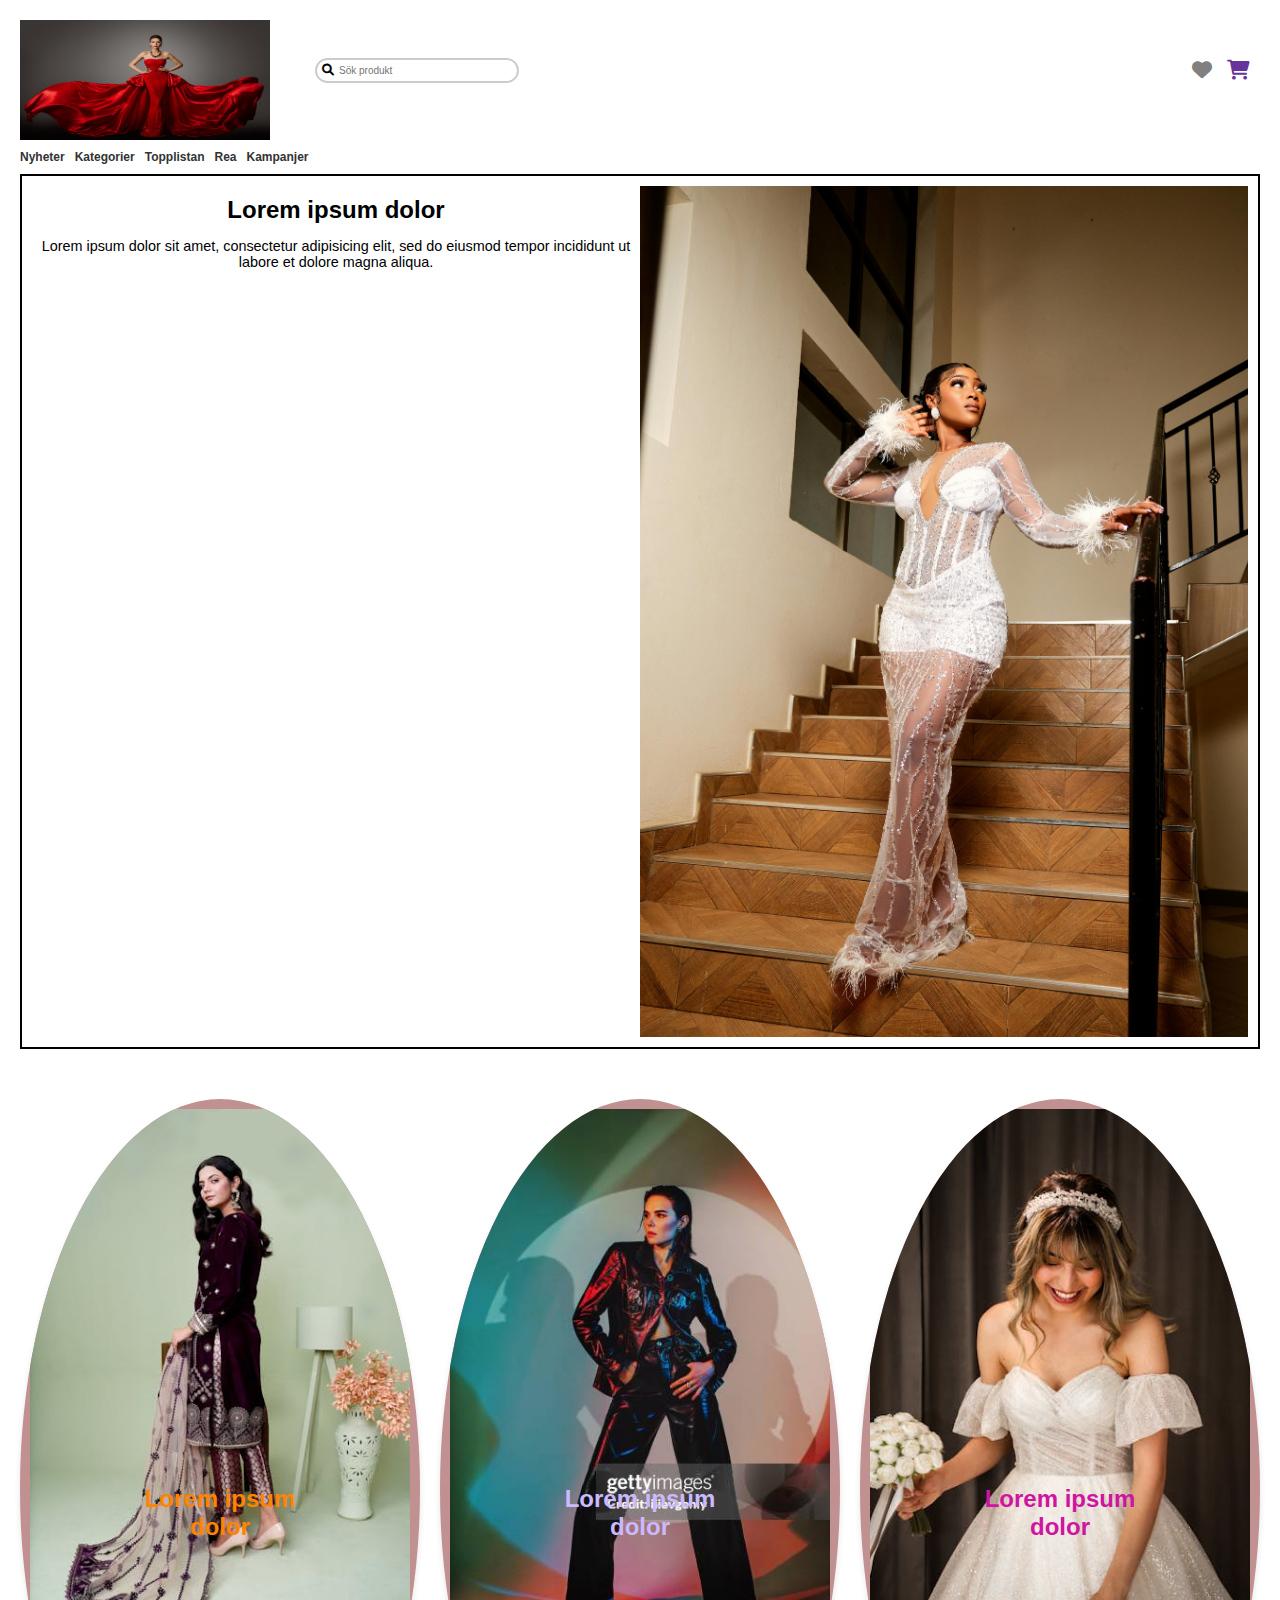
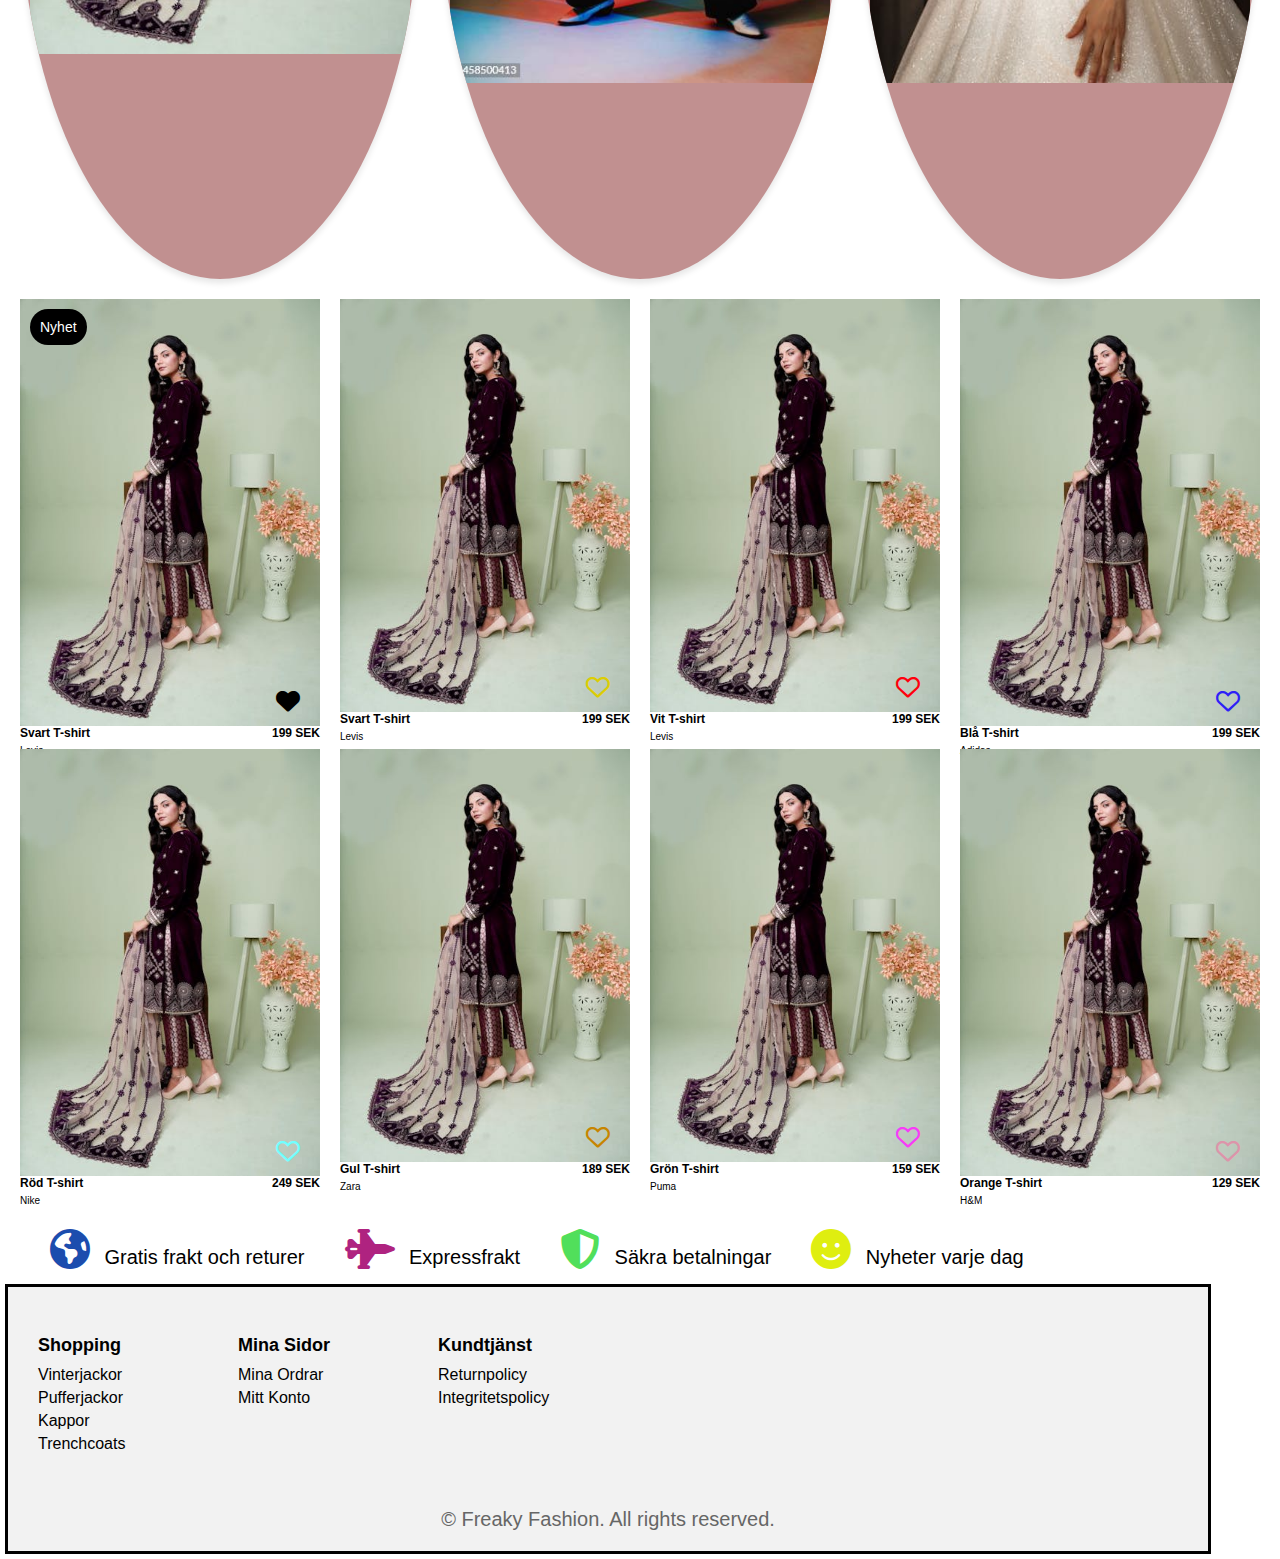
<file: index.html>
<!DOCTYPE html>
<html lang="sv">

    <head>
        <meta charset="UTF-8" />
        <meta http-equiv="X-UA-Compatible" content="IE=edge" />
        <meta name="viewport" content="width=device-width, initial-scale=1.0" />
        <title>Freaky Fashion</title>
        <!-- Länkar till CSS-filen -->
        <link rel="stylesheet" href="Style_index.css" />

        <!-- Länk till Font Awesome -->
        <link rel="stylesheet" href="https://cdnjs.cloudflare.com/ajax/libs/font-awesome/6.0.0-beta3/css/all.min.css" />
    </head>

    <body>

        <!-- Header sektion -->
        <header class="header">
            <!-- Logotyp-container -->
            <div class="logo-container">
                <img src="Bilder/projekt bild logo.jpg" alt="Freaky Fashion Logo" class="logo">
            </div>

            <!-- Container för sökfältet och ikonerna -->
            <div class="search-icons-container">
                <!-- Sökfält-container -->
                <div class="search-container">
                    <div class="search-bar">
                        <i class="fa-solid fa-search"></i>
                        <input type="text" placeholder="Sök produkt">
                    </div>
                </div>

                <!-- Ikon-container -->
                <div class="icons-container">
                    <!-- Hjärtikon -->
                    <a href="http://www.google.se" class="icon-link" id="likeLink" title="Like">
                        <i class="fa-solid fa-heart" id="likeIcon"></i>
                    </a>

                    <!-- Varukorgsikon -->
                    <a href="http://www.google.se"  class="icon-link" id="cartLink" title="Cart">
                        <i class="fa-solid fa-shopping-cart" id="cartIcon"></i>
                    </a>
                </div>
            </div>
        </header>

        <!-- Navigation Länkar -->
        <nav class="nav-links">
            <ul>
                <li><a href="http://www.google.se" class="no-reload-link">Nyheter</a></li>
                <li><a href="http://www.google.se" class="no-reload-link">Kategorier</a></li>
                <li><a href="http://www.google.se" class="no-reload-link">Topplistan</a></li>
                <li><a href="http://www.google.se" class="no-reload-link">Rea</a></li>
                <li><a href="http://www.google.se" class="no-reload-link">Kampanjer</a></li>
            </ul>
        </nav>




        <!-- Hero Section -->
        <section id="hero">
            <div class="hero-content">
                <!-- Image on top -->
                <div class="hero-image">
                    <img src="Bilder/projekt bild hero.jpg" alt="Hero Image">
                </div>
                <!-- Text on bottom -->
                <div class="hero-text">
                    <h1>Lorem ipsum dolor</h1>
                    <p>Lorem ipsum dolor sit amet, consectetur adipisicing elit, sed do eiusmod tempor incididunt ut labore et dolore magna aliqua.</p>
                </div>
            </div>
        </section>



        <div class="spot-container">
            <div id="spot-1" class="spot">
                <a href="https://www.google.se" class="spot_nr_1">
                    <img src="Bilder/projekt bild 1.jpg" alt="Bild 1">
                    <p>Lorem ipsum dolor</p>
                </a>    
            </div>
            <div id="spot-2" class="spot">
                <a href="https://www.google.se" class="spot_nr_2">
                    <img src="Bilder/projekt bild 2.jpg" alt="Bild 2">
                    <p>Lorem ipsum dolor</p>
                </a>    
            </div>
            <div id="spot-3" class="spot">
                <a href="https://www.google.se" class="spot_nr_3">
                    <img src="Bilder/projekt bild 3.jpg" alt="Bild 3">
                    <p>Lorem ipsum dolor</p>
                </a>    
            </div>
        </div>

        <!-------------------------------------------- Container för alla produkter -->
        <div class="product-container">
        <!-------------------------------------------- Container för  produkt 1 -->
            <div class="product-item-1">
                <a href="produkt-details.html" class="product-card-1">
                    <div class="content-card-1">
                        <img src="Bilder/projekt bild 1.jpg" id="id_bild_1" alt="Produktbild-card-1">

                        <!-- Hjärta-ikon placerad nere till höger -->
                        <div class="heart-card-1">
                            <i class="fas fa-heart" id="heart-card-1"></i>
                        </div>

                        <!-- Badge placerad uppe till vänster -->
                        <div class="badge-card-1" id="badge_1">Nyhet</div>
                    </div>
                </a>

                <div class="details-card-1">
                    <div class="title-price-card-1">
                        <span class="title-card-1">Svart T-shirt</span>
                        <span class="price-card-1">199 SEK</span>
                    </div>
                    <div class="brand-card-1">
                        <span>Levis</span>
                    </div>
                </div>
            </div>

            <!-------------------------------------------- Container för  produkt 2 -->

            <div class="product-item-2">
                <a href="produkt-details.html" class="product-card-2">
                    <div class="content-card-2">
                        <img src="Bilder/projekt bild 1.jpg" id="id_bild_2" alt="Produktbild-card-2">

                        <!-- Hjärta-ikon placerad nere till höger -->
                        <div class="heart-card-2">
                            <i class="far fa-heart" id="heart-card-2"></i>
                        </div>

                    </div>
                </a>

                <div class="details-card-2">
                    <div class="title-price-card-2">
                        <span class="title-card-2">Svart T-shirt</span>
                        <span class="price-card-2">199 SEK</span>
                    </div>
                    <div class="brand-card-2">
                        <span>Levis</span>
                    </div>
                </div>
            </div>
        



            <!--**********************************************************- Produktkort 3 -->
            <div class="product-item-3">
                <a href="produkt-details.html" class="product-card-3">
                    <div class="content-card-3">
                        <img src="Bilder/projekt bild 1.jpg" id="id_bild_3" alt="Produktbild-card-3">

                        <!-- Hjärta-ikon placerad nere till höger -->
                        <div class="heart-card-3">
                            <i class="far fa-heart" id="heart-card-3"></i>
                        </div>
                    </div>
                </a>

                <div class="details-card-3">
                    <div class="title-price-card-3">
                        <span class="title-card-3">Vit T-shirt</span>
                        <span class="price-card-3">199 SEK</span>
                    </div>
                    <div class="brand-card-3">
                        <span>Levis</span>
                    </div>
                </div>
            </div>



            <!--**********************************************************- Produktkort 4 -->
            <div class="product-item-4">
                <a href="produkt-details.html" class="product-card-4">
                    <div class="content-card-4">
                        <img src="Bilder/projekt bild 1.jpg" id="id_bild_4" alt="Produktbild-card-4">

                        <!-- Hjärta-ikon placerad nere till höger -->
                        <div class="heart-card-4">
                            <i class="far fa-heart" id="heart-card-4"></i>
                        </div>
                    </div>
                </a>

                <div class="details-card-4">
                    <div class="title-price-card-4">
                        <span class="title-card-4">Blå T-shirt</span>
                        <span class="price-card-4">199 SEK</span>
                    </div>
                    <div class="brand-card-4">
                        <span>Adidas</span>
                    </div>
                </div>
            </div>

            <!-- Produktkort 5 -->
            <div class="product-item-5">
                <a href="produkt-details.html" class="product-card-5">
                    <div class="content-card-5">
                        <img src="Bilder/projekt bild 1.jpg" id="id_bild_5" alt="Produktbild-card-5">

                        <!-- Hjärta-ikon placerad nere till höger -->
                        <div class="heart-card-5">
                            <i class="far fa-heart" id="heart-card-5"></i>
                        </div>
                    </div>
                </a>

                <div class="details-card-5">
                    <div class="title-price-card-5">
                        <span class="title-card-5">Röd T-shirt</span>
                        <span class="price-card-5">249 SEK</span>
                    </div>
                    <div class="brand-card-5">
                        <span>Nike</span>
                    </div>
                </div>
            </div>

            <!-- Produktkort 6 -->
            <div class="product-item-6">
                <a href="produkt-details.html" class="product-card-6">
                    <div class="content-card-6">
                        <img src="Bilder/projekt bild 1.jpg" id="id_bild_6" alt="Produktbild-card-6">

                        <!-- Hjärta-ikon placerad nere till höger -->
                        <div class="heart-card-6">
                            <i class="far fa-heart" id="heart-card-6"></i>
                        </div>
                    </div>
                </a>

                <div class="details-card-6">
                    <div class="title-price-card-6">
                        <span class="title-card-6">Gul T-shirt</span>
                        <span class="price-card-6">189 SEK</span>
                    </div>
                    <div class="brand-card-6">
                        <span>Zara</span>
                    </div>
                </div>
            </div>

            <!-- Produktkort 7 -->
            <div class="product-item-7">
                <a href="produkt-details.html" class="product-card-7">
                    <div class="content-card-7">
                        <img src="Bilder/projekt bild 1.jpg" id="id_bild_7" alt="Produktbild-card-7">

                        <!-- Hjärta-ikon placerad nere till höger -->
                        <div class="heart-card-7">
                            <i class="far fa-heart" id="heart-card-7"></i>
                        </div>
                    </div>
                </a>

                <div class="details-card-7">
                    <div class="title-price-card-7">
                        <span class="title-card-7">Grön T-shirt</span>
                        <span class="price-card-7">159 SEK</span>
                    </div>
                    <div class="brand-card-7">
                        <span>Puma</span>
                    </div>
                </div>
            </div>

            <!-- Produktkort 8 -->
            <div class="product-item-8">
                <a href="produkt-details.html" class="product-card-8">
                    <div class="content-card-8">
                        <img src="Bilder/projekt bild 1.jpg" id="id_bild_8" alt="Produktbild-card-8">

                        <!-- Hjärta-ikon placerad nere till höger -->
                        <div class="heart-card-8">
                            <i class="far fa-heart" id="heart-card-8"></i>
                        </div>
                    </div>
                </a>

                <div class="details-card-8">
                    <div class="title-price-card-8">
                        <span class="title-card-8">Orange T-shirt</span>
                        <span class="price-card-8">129 SEK</span>
                    </div>
                    <div class="brand-card-8">
                        <span>H&M</span>
                    </div>
                </div>
            </div>

        </div>  


        <!--************************************* Container för ikoner och text -->
                <!--************************************** Container för ikoner och text -->
                        <!--*************************************** Container för ikoner och text -->
       
        <div class="icon-text-container">

            <div class="icon-row-1">
                <!-- Första raden -->
                <div class="icon-earth-and-text">
                    <!-- Ikon och text för "Gratis frakt och returer" -->
                    <div class="icon-earth-text">
                        <i class="fa-solid fa-earth-americas" id="id_earth" onclick="toggleRotation()"></i>
                        <span>Gratis frakt och returer</span>
                    </div>
                </div>
        
                <div class="icon-jet-and-text">
                    <!-- Ikon och text för "Expressfrakt" -->
                    <div class="icon-jet-text">
                        <i class="fas fa-jet-fighter" id="id_jet"></i>
                        <span>Expressfrakt</span>
                    </div>
                </div>
            </div>
        

            <!-- Andra raden -->
            <div class="icon-row-2">
                <div class="icon-shield-and-text">
                    <!-- Ikon och text för "Säkra betalningar" -->
                    <div class="icon-shield-text">
                        <i class="fa-solid fa-shield" id="id_shield"></i>
                        <span>Säkra betalningar</span>
                    </div>

                </div>

                <div class="icon-smile-and-text">
                    <!-- Ikon och text för "Nyheter varje dag" -->
                    <div class="icon-smile-text">
                        <i class="fa-solid fa-smile" id="id_smile"></i>
                        <span>Nyheter varje dag</span>
                    </div>
                </div>
            </div>
        </div>
             

        <!-- Javascript -->
               
        <script src="java.js"></script>

    </body>

    <!-- /* Footer styling */    Footer -->

    <footer>
        <div class="footer-container">
            <div class="section">
                <h3 class="accordion-toggle">Shopping</h3>
                <ul class="accordion-content">
                    <li>Vinterjackor</li>
                    <li>Pufferjackor</li>
                    <li>Kappor</li>
                    <li>Trenchcoats</li>
                </ul>
            </div>
        
            <div class="section">
                <h3 class="accordion-toggle">Mina Sidor</h3>
                <ul class="accordion-content">
                    <li>Mina Ordrar</li>
                    <li>Mitt Konto</li>
                </ul>
            </div>
        
            <div class="section">
                <h3 class="accordion-toggle">Kundtjänst</h3>
                <ul class="accordion-content">
                    <li>Returnpolicy</li>
                    <li>Integritetspolicy</li>
                </ul>
            </div>
        </div>
        
        

        <div class="copy">
            <p>&copy; Freaky Fashion. All rights reserved.</p>
        </div>
    </footer>

        



</html>
</file>
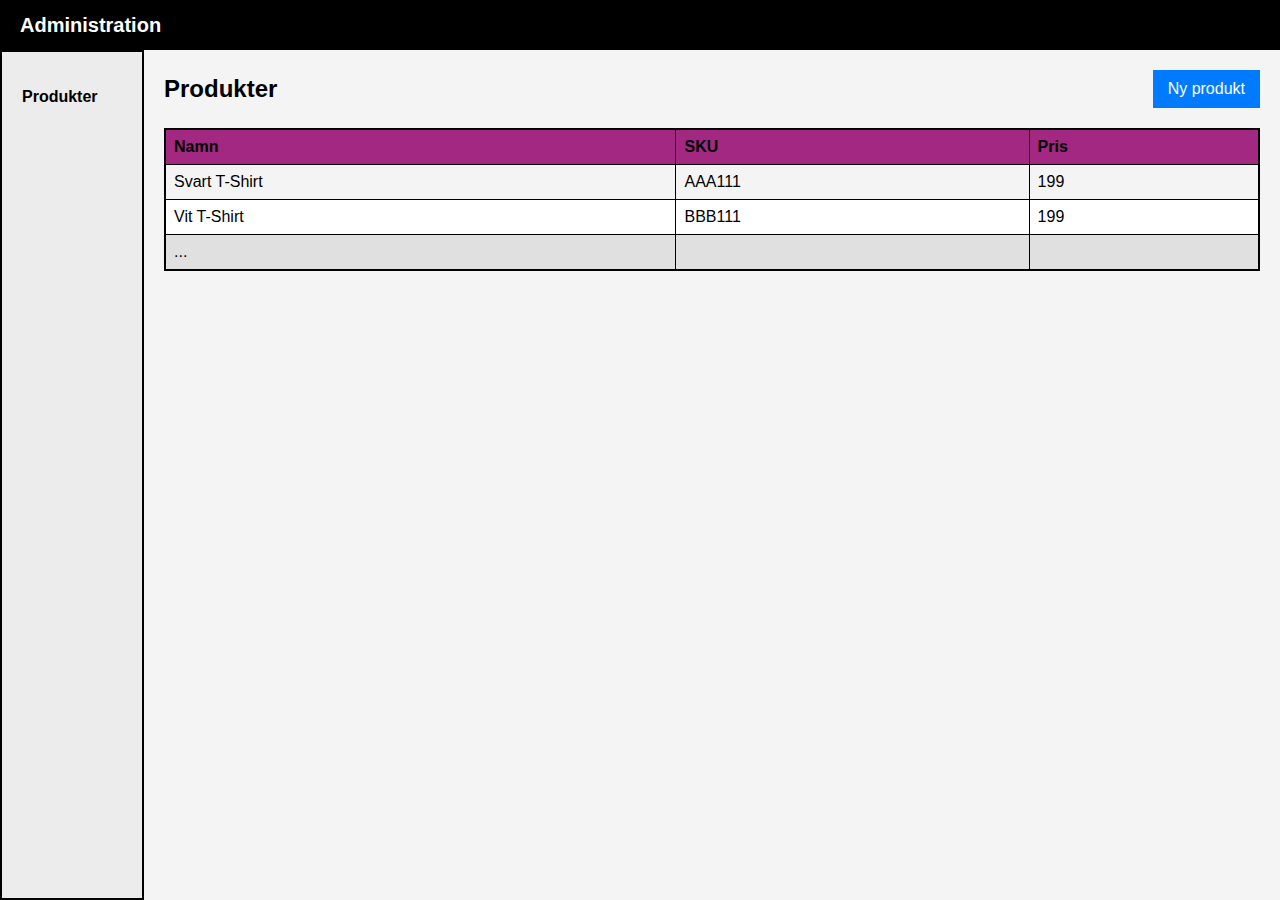
<file: Administration1.html>
<!DOCTYPE html>
<html lang="sv">

<head>
    <meta charset="UTF-8" />
    <meta http-equiv="X-UA-Compatible" content="IE=edge" />
    <meta name="viewport" content="width=device-width, initial-scale=1.0" />
    <title>Administration</title>
    <link rel="stylesheet" href="styles_Administration.css" />
</head>

<body>
    <!-- Header sektion -->
    <header class="admin-header">
        <div class="header-content">
            <h1>Administration</h1>
        </div>
    </header>

    <!-- Main Layout -->
    <div class="layout">
        <!-- Sidomeny -->
        <aside class="sidebar">
            <ul>
                <li><a href="#">Produkter</a></li>
            </ul>
        </aside>

        <!-- Innehåll i huvudsektionen -->
        <main class="main-content">
            <div class="top-bar">
                <h2>Produkter</h2>
                <a><button class="new-product-btn" id="id-new-product-button" onclick="openNewWindow()">Ny produkt</button></a>
            </div>

            <!-- Produkt-tabellen -->
            <table class="product-table">
                <thead>
                    <tr>
                        <th>Namn</th>
                        <th>SKU</th>
                        <th>Pris</th>
                    </tr>
                </thead>
                <tbody>
                    <tr>
                        <td>Svart T-Shirt</td>
                        <td>AAA111</td>
                        <td>199</td>
                    </tr>
                    <tr>
                        <td>Vit T-Shirt</td>
                        <td>BBB111</td>
                        <td>199</td>
                    </tr>
                    <tr>
                        <td>...</td>
                        <td></td>
                        <td></td>
                    </tr>
                </tbody>
            </table>
        </main>
    </div>

    <script src="java.js"></script>
</body>

</html>
</file>
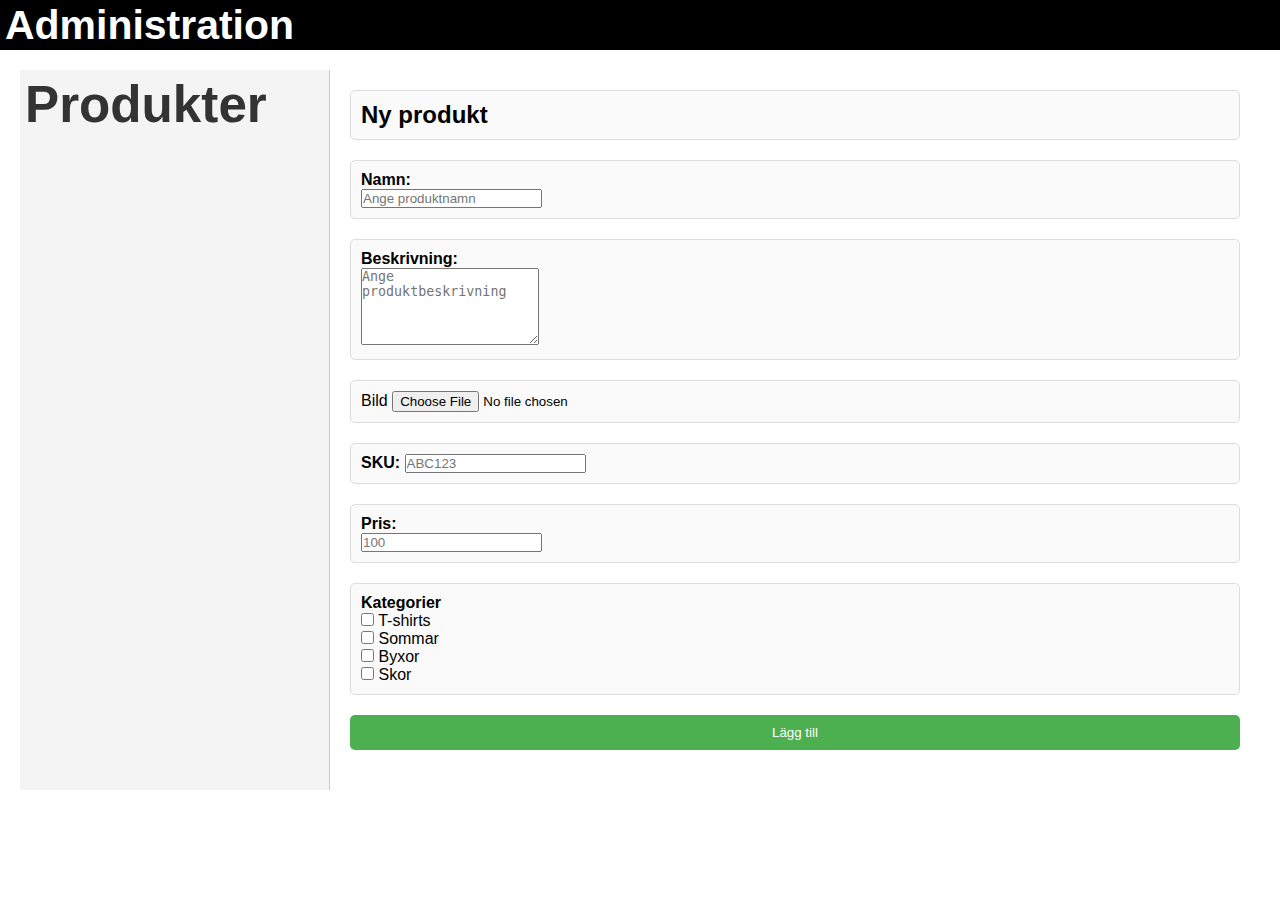
<file: new.html>
<!DOCTYPE html>
<html lang="sv">

<head>
    <meta charset="UTF-8" />
    <meta http-equiv="X-UA-Compatible" content="IE=edge" />
    <meta name="viewport" content="width=device-width, initial-scale=1.0" />
    <title>Administration</title>
    <link rel="stylesheet" href="styles_new.css" />
</head>

<body>
    <!-- Header sektion -->
    <header class="admin-header">
        <div class="header-content">
            <h1>Administration</h1>
        </div>
    </header>

    <!-- Main Layout -->
    <div class="layout">
        <!-- Sidomeny -->
        <aside class="sidebar">
            <ul>
                <li><a href="#">Produkter</a></li>
            </ul>
        </aside>

        <!-- Innehåll i huvudsektionen -->
        <main class="main-content">
            <div class="top-bar">
                <h2>Ny produkt</h2>
            </div>

            <div class="text-item-1">
                <h4>Namn:</h4>
                <input type="text" id="id-text-1" title="Namn" placeholder="Ange produktnamn" />
            </div>

            <div class="text-item-2">
                <h4>Beskrivning:</h4>
                <textarea rows="5" cols="20" title="Beskrivning" placeholder="Ange produktbeskrivning"></textarea>
            </div>

            <div class="bild">
                <label for="imageUpload">Bild</label>
                <input type="file" id="imageUpload" name="uploadedImage" accept=".png, .jpeg, .jpg" required>
            </div>

            <div class="SKU">
                <label><strong>SKU:</strong></label>
                <input type="text" id="id-sku" name="sku" placeholder="ABC123" pattern="[A-Za-z]{3}[0-9]{3}" title="SKU must be in the format: 3 letters followed by 3 digits (e.g., ABC123)" required>
            </div>

            <div class="pris">
                <h4>Pris:</h4>
                <input type="number" id="id-pris" name="pris" placeholder="100" min="0" required>
            </div>

            <div class="checkbox-group">
                <h4>Kategorier</h4>
                <div class="checkbox-item">
                    <input type="checkbox" id="T-shirts" />
                    <label for="T-shirts">T-shirts</label>
                </div>
                <div class="checkbox-item">
                    <input type="checkbox" id="Sommar" />
                    <label for="Sommar">Sommar</label>
                </div>
                <div class="checkbox-item">
                    <input type="checkbox" id="Byxor" />
                    <label for="Byxor">Byxor</label>
                </div>
                <div class="checkbox-item">
                    <input type="checkbox" id="Skor" />
                    <label for="Skor">Skor</label>
                </div>
            </div>

            <button type="submit">Lägg till</button>
        </main>
    </div>
</body>

</html>
</file>
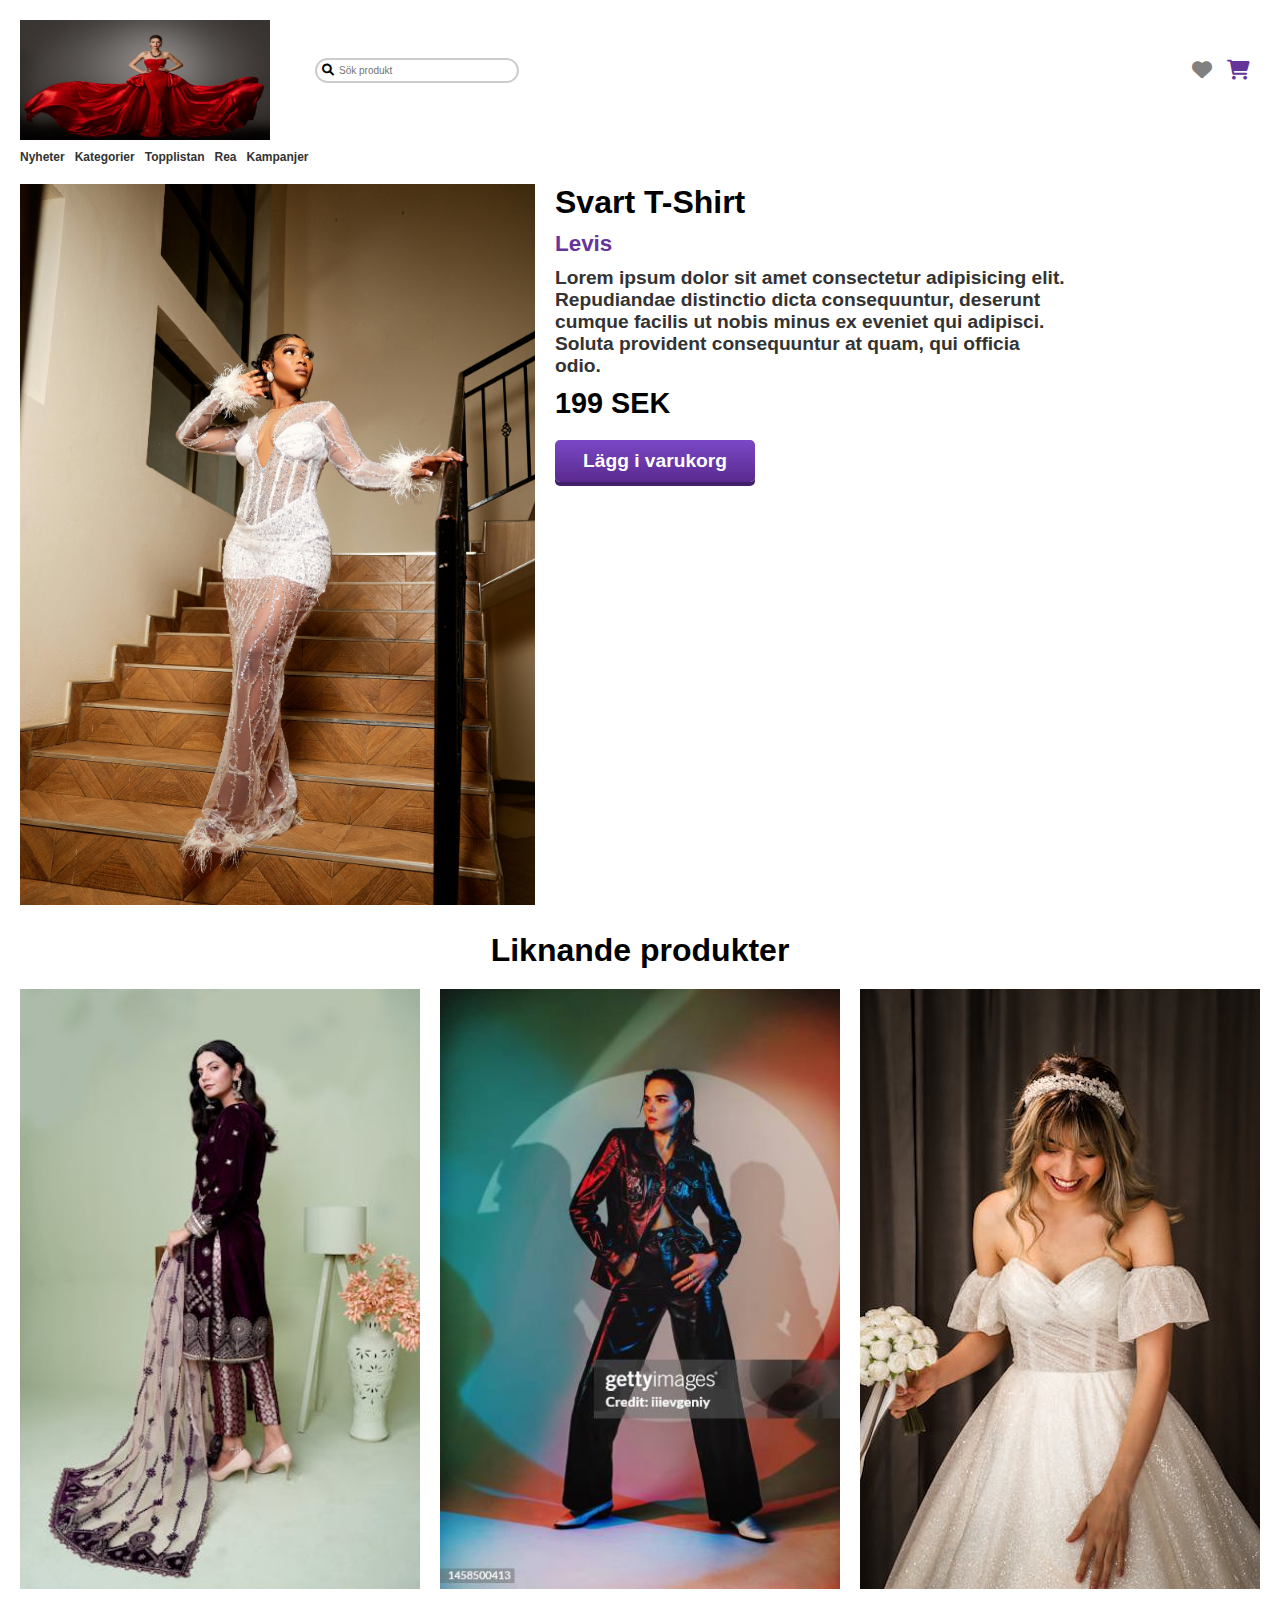
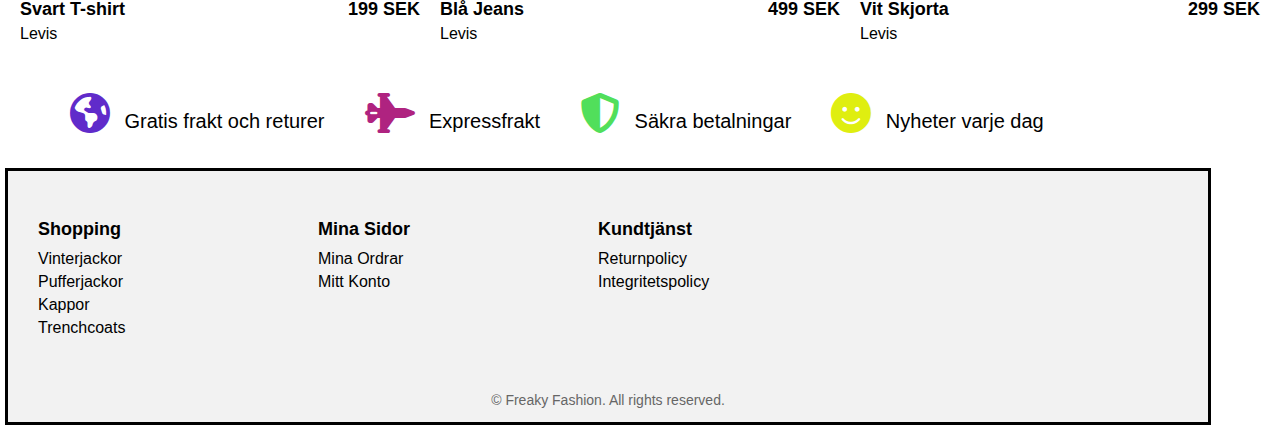
<file: produkt-details.html>
<!DOCTYPE html>
<html lang="sv">

<head>
    <meta charset="UTF-8" />
    <meta http-equiv="X-UA-Compatible" content="IE=edge" />
    <meta name="viewport" content="width=device-width, initial-scale=1.0" />
    <title>Svart T-Shirt</title>
    <!-- Länkar till CSS-filen -->
    <link rel="stylesheet" href="Styles_produkt_details.css" />



    <!-- Länk till Font Awesome -->
    <link rel="stylesheet" href="https://cdnjs.cloudflare.com/ajax/libs/font-awesome/6.0.0-beta3/css/all.min.css" />
</head>

<body>

    <!-- Header sektion -->
    <header class="header">
        <!-- Logotyp-container -->
        <div class="logo-container">
            <img src="Bilder/projekt bild logo.jpg" alt="Freaky Fashion Logo" class="logo">
        </div>

        <!-- Container för sökfältet och ikonerna -->
        <div class="search-icons-container">
            <!-- Sökfält-container -->
            <div class="search-container">
                <div class="search-bar">
                    <i class="fa-solid fa-search"></i>
                    <input type="text" placeholder="Sök produkt">
                </div>
            </div>

            <!-- Ikon-container -->
            <div class="icons-container">
                <!-- Hjärtikon -->
                <a href="#" class="icon-link" id="likeLink" title="Like">
                    <i class="fa-solid fa-heart" id="likeIcon"></i>
                </a>

                <!-- Varukorgsikon -->
                <a href="#" class="icon-link" id="cartLink" title="Cart">
                    <i class="fa-solid fa-shopping-cart" id="cartIcon"></i>
                </a>
            </div>
        </div>
    </header>

    <!-- Navigation Länkar -->
    <nav class="nav-links">
        <ul>
            <li><a href="http://www.google.se" class="no-reload-link">Nyheter</a></li>
            <li><a href="http://www.google.se" class="no-reload-link">Kategorier</a></li>
            <li><a href="http://www.google.se" class="no-reload-link">Topplistan</a></li>
            <li><a href="http://www.google.se" class="no-reload-link">Rea</a></li>
            <li><a href="http://www.google.se" class="no-reload-link">Kampanjer</a></li>
        </ul>
    </nav>

    <!-- svart_t-shirt Section -->
    <section id="svart_t-shirt">
        <div class="svart_t-shirt-content">
            <!-- Bild till vänster -->
            <div class="svart_t-shirt-image">
                <img src="Bilder/projekt bild svart_t-shirt.jpg" alt="Svart T-shirt Image" />
                <div class="heart-svart_t-shirt">
                    <i class="far fa-heart" id="id_heart-svart_t-shirt"></i>
                </div>
            </div>
            <!-- Text till höger -->
            <div class="svart_tshirt-text">
                <h1>Svart T-Shirt</h1>
                <h4>Levis</h4>
                <h3>Lorem ipsum dolor sit amet consectetur adipisicing elit. Repudiandae distinctio dicta
                    consequuntur, deserunt cumque facilis ut nobis minus ex eveniet qui adipisci. Soluta provident
                    consequuntur at quam, qui officia odio.</h3>
                <h2>199 SEK</h2>
                <button class="add-to-cart-button" id="id_add_to_cart_button">Lägg i varukorg</button>
            </div>
        </div>
    </section>


    <!-- Centrerad rubrik -->
    <h2 class="similar-products-heading">Liknande produkter</h2>

    <!-- Produkter -->
    <div class="product-container">
        <!-- Container för produkt 1 -->
        <div class="product-item-1">
            <a href="https://www.google.se" class="product-card-1">
                <div class="content-card-1">
                    <img src="Bilder/projekt bild 1.jpg" id="id_bild_1" alt="Produktbild 1">

                    <!-- Hjärta-ikon placerad nere till höger -->
                    <div class="heart-card-1">
                        <i class="far fa-heart" id="heart-card-1"></i>
                    </div>
                </div>
            </a>

            <div class="details-card-1">
                <div class="title-price-card-1">
                    <span class="title-card-1">Svart T-shirt</span>
                    <span class="price-card-1">199 SEK</span>
                </div>
                <div class="brand-card-1">
                    <span>Levis</span>
                </div>
            </div>
        </div>

        <!-- Container för produkt 2 -->
        <div class="product-item-2">
            <a href="https://www.google.se" class="product-card-2">
                <div class="content-card-2">
                    <img src="Bilder/projekt bild 2.jpg" id="id_bild_2" alt="Produktbild 2">

                    <!-- Hjärta-ikon placerad nere till höger -->
                    <div class="heart-card-2">
                        <i class="far fa-heart" id="heart-card-2"></i>
                    </div>
                </div>
            </a>

            <div class="details-card-2">
                <div class="title-price-card-2">
                    <span class="title-card-2">Blå Jeans</span>
                    <span class="price-card-2">499 SEK</span>
                </div>
                <div class="brand-card-2">
                    <span>Levis</span>
                </div>
            </div>
        </div>

        <!-- Container för produkt 3 -->
        <div class="product-item-3">
            <a href="https://www.google.se" class="product-card-3">
                <div class="content-card-3">
                    <img src="Bilder/projekt bild 3.jpg" id="id_bild_3" alt="Produktbild 3">

                    <!-- Hjärta-ikon placerad nere till höger -->
                    <div class="heart-card-3">
                        <i class="far fa-heart" id="heart-card-3"></i>
                    </div>
                </div>
            </a>

            <div class="details-card-3">
                <div class="title-price-card-3">
                    <span class="title-card-3">Vit Skjorta</span>
                    <span class="price-card-3">299 SEK</span>
                </div>
                <div class="brand-card-3">
                    <span>Levis</span>
                </div>
            </div>
        </div>
    </div>


    <!-- Container för ikoner och text -->
    <div class="icon-text-container">
        <div class="icon-row-1">
            <div class="icon-earth-and-text">
                <div class="icon-earth-text">
                    <i class="fa-solid fa-earth-americas" id="id_earth"></i>
                    <span>Gratis frakt och returer</span>
                </div>
            </div>
            <div class="icon-jet-and-text">
                <div class="icon-jet-text">
                    <i class="fas fa-jet-fighter" id="id_jet"></i>
                    <span>Expressfrakt</span>
                </div>
            </div>
        </div>
        <div class="icon-row-2">
            <div class="icon-shield-and-text">
                <div class="icon-shield-text">
                    <i class="fa-solid fa-shield" id="id_shield"></i>
                    <span>Säkra betalningar</span>
                </div>
            </div>
            <div class="icon-smile-and-text">
                <div class="icon-smile-text">
                    <i class="fa-solid fa-smile" id="id_smile"></i>
                    <span>Nyheter varje dag</span>
                </div>
            </div>
        </div>
    </div>

    <!-- Javascript -->
    <script src="java.js"></script>

</body>

<!-- Footer -->
<footer>
    <div class="footer-container">
        <div class="section">
            <h3 class="accordion-toggle">Shopping</h3>
            <ul class="accordion-content">
                <li>Vinterjackor</li>
                <li>Pufferjackor</li>
                <li>Kappor</li>
                <li>Trenchcoats</li>
            </ul>
        </div>

        <div class="section">
            <h3 class="accordion-toggle">Mina Sidor</h3>
            <ul class="accordion-content">
                <li>Mina Ordrar</li>
                <li>Mitt Konto</li>
            </ul>
        </div>

        <div class="section">
            <h3 class="accordion-toggle">Kundtjänst</h3>
            <ul class="accordion-content">
                <li>Returnpolicy</li>
                <li>Integritetspolicy</li>
            </ul>
        </div>
    </div>

    <div class="copy">
        <p>&copy; Freaky Fashion. All rights reserved.</p>
    </div>
</footer>

</html>
</file>
<file: Style_index.css>
@media screen and (max-width: 639px) {

    /* Grundläggande stil för body */
    body {

        margin: 0; /* Removes default margin around the body */
        padding: 20px 20px; /* Removes padding inside the body */
        box-sizing: border-box; /* Ensures padding and borders are included in the body's width/height */
        font-family: Arial, sans-serif;
        overflow-x: hidden; /* Tar bort horisontell scrollbar */
        background-color: #ffffff;
      
    }

    /* Container för hela headern */
    .header {
        margin-left: 0px;
        margin-top: 0px;
        margin-right: 0px;
        

       
    }

    /* Stil för logotypcontainern */
    .logo-container {
        text-align: center;      /* Vänsterjusterar logotypen */
        margin: 0px 0px;     /* Lägger till vertikal marginal */

    }

    /* Stil för logotypen */
    .logo {
        width: 100%;           /* Säkerställer att logotypen inte överstiger containerns bredd */
        aspect-ratio: 4 / 3; /* Set aspect ratio as 2:3 (Width:Height ratio) */
        
    }

    /* Container för sökfältet och ikonerna */
    .search-icons-container {
        margin-top: 20px;
        display: flex;
        flex-wrap: nowrap;              /* Förhindrar att innehållet bryts till nästa rad */
        justify-content: space-between; /* Placerar sökfältet till vänster och ikonerna till höger */
        align-items: center;
        width: 100%;
    }

    /* Container för sökfältet */
    .search-container {
    width:  100%;                 /* Låter sökfältet ta upp ledigt utrymme */
    }

    /* Stil för sökfältet */
    .search-bar {
        margin-left: 0px;
        display: flex;
        align-items: center;
        border: 1px solid #ccc;
        border-radius: 20px;
        padding: 5px;
        margin-right: 0px;       /* Låter sökfältet justera högermarginal i sin container */

    }

    .search-bar i {
        margin-right: 5px;
        font-size: 18px;
    }

    .search-bar input {
        border: none;
        outline: none;
        font-size: 16px;
        padding: 5px;
        width: 100%;            /* Fyller ut hela sökfältets bredd */
        box-sizing: border-box;
    }

    /* Stil för ikonkontainern */
    .icons-container {
        display: flex;
        align-items: center;
        gap: 10px;              /* Skapar mellanrum mellan ikonerna */
        margin-right: 0px;     /* Lägger till höger marginal för anpassning */
        flex-shrink: 0;         /* Förhindrar att ikonerna krymper */
    }

    /* Stil för ikonerna */
    .icons-container i {
        font-size: 30px;
        cursor: pointer;
        
    }

    /* Valfria stilar för individuella ikoner */
    .fa-heart {
        color: grey;
        margin-right: 0px;
        margin-left: 10px;
    }

    .fa-shopping-cart {
        margin-right: 0px;
        color: #65359b;
    }



    /*NAVIGATION LINKS*/
    /**************************************************************************************/
    /* Navigation länkar stil */
    .nav-links {
        margin-top: 20px;
        margin-left: 0px;
        background-color: #ffffff;
    }

    /* Gör varje listobjekt till blockelement för att få dem på varsin rad */
    .nav-links ul {
        list-style: none;
        margin: 0;
        padding: 0;
        display: block;
    }

    .nav-links li {
        margin-bottom: 5px; /* Lägg till utrymme mellan länkarna */
        font-size: 16px;
    }

    /* Stil för länkarna */
    .nav-links a {
        text-decoration: none;
        color: #333;
        font-weight: bold;
        display: block; /* Gör länkarna till blockelement för att de ska täcka hela bredden av listobjektet */
    }

        /* Stil för behållaren som håller alla "spot"-element i en rad */
        .spot-container {
            display: none;   /* tar bort spoten helt */
        }

    /* Flexbox container for the hero section */
    .hero-content {
        margin-left: 0px;
        margin-top: 20px;
        width: 100%; /* Full bredd av viewport */
        height: auto; /* Anpassar höjden efter innehållet */
        margin-bottom: 10px;
        max-width: 1200px; /* Maxbredd för att hålla innehållet centrerat och snyggt */
        border: 2px solid #000000;
        box-sizing: border-box; /* Se till att bredden inkluderar padding och border */
        padding: 10px 10px; /* Lägger till 10px padding inuti gränsen från alla håll */
        display: flex; /* Använder flexbox för att centrera innehåll */
        flex-direction: column; /* Lägger text och bild i en kolumn */
        justify-content: center; /* Vertikal centrering */
        align-items: center; /* Horisontell centrering */
        
    }


    /* Hero image styles */
    .hero-image {
        width: 100%; /* Bilden tar upp full bredd */
        margin: 0;   /* Tar bort marginalerna för att inte påverka bredden */
        display: flex;
        justify-content: center; /* Centerar bilden horisontellt */
    }

    .hero-image img {
        width: 100%; /* Bilden tar upp full bredd av sin förälder */
        height: auto; /* Bevara bildens proportioner */
        box-sizing: border-box; /* Se till att eventuell padding tas med i beräkningen */
        padding: 0; /* Ingen padding på själva bilden */
    }

    /* Hero text styles */    /* Hero text styles */
    .hero-text {
        margin-top: 0;
        width: 100%; /* Säkerställer att texten tar full bredd */
        text-align: center; /* Centerar texten horisontellt */
    }

    .hero-text h1 {
        margin-top: 0;
        font-size: 2rem;
        margin: 50px;
    }

    .hero-text p {
        font-size: 1.4rem;
        margin-bottom: 0px;
    }


    /*produkt-kort-1*/
    /**************************************************************************************/

    .product-card-1 {
        position: relative; /* Viktigt för att badge och hjärta ska vara relativt kortet */
        margin-left: 0px;
        margin-top: 20px;
        width: 100%; /* Full bredd av viewport */
        height: auto; /* Anpassar höjden efter innehållet */
        margin-bottom: 5px;
        max-width: 1200px; /* Maxbredd för att hålla innehållet centrerat och snyggt */
        border: 2px solid #000000;
        box-sizing: border-box; /* Se till att bredden inkluderar padding och border */
    
        display: inline-block;
        flex-direction: column;
        justify-content: center;
        align-items: center;
    }
    
    .product-card-1 img {
        width: 100%;
        aspect-ratio: 2 / 3; /* Set aspect ratio as 2:3 (Width:Height ratio) */
        object-fit: cover;
        margin-bottom: -3.8px; /* Korta bottendelen av bilden något */
    }
    
    .heart-card-1 {
        position: absolute;
        bottom: 10px;
        right: 10px;
        font-size: 24px;
        #heart-card-1 {color: rgb(0, 0, 0);}
        z-index: 1;
    }
    
    /* Nyhet badge */
    .badge-card-1 {
        position: absolute;
        top: 10px;
        left: 10px;
        background-color: rgb(0, 0, 0);
        color: white;
        padding: 5px 10px;
        font-size: 14px;
        border: 1px solid gray;
        border-radius: 20px;
        z-index: 1; /* Gör så att badgen alltid är ovanpå bilden */
    }
    
    /* För att placera detaljerna under ramen */
    .details-card-1 {
        width: 100%;
        max-width: 1200px;
        margin-left: 0px;
        margin-top: 10px; /* Utrymme mellan bilden och texten */
    }
    
    .title-price-card-1 {
        display: flex;
        justify-content: space-between;
    }
    
    .title-card-1 {
        font-size: 18px;
        font-weight: bold;
        text-align: left;
    }
    
    .price-card-1 {
       /* margin-right: 0px;*/
        font-size: 18px;
        font-weight: bold;
        text-align: right;
    }
    
    .brand-card-1 {
        text-align: left;
        font-size: 16px;
        margin-top: 5px;
    }
    
    /*produkt-kort-2*/
    /****************************/

    .product-card-2 {
        position: relative; /* Viktigt för att badge och hjärta ska vara relativt kortet */
        margin-left: 0px;
        margin-top: 20px;
        width: 100%; /* Full bredd av viewport */
        height: auto; /* Anpassar höjden efter innehållet */
        margin-bottom: 5px;
        max-width: 1200px; /* Maxbredd för att hålla innehållet centrerat och snyggt */
        border: 2px solid #000000;
        box-sizing: border-box; /* Se till att bredden inkluderar padding och border */
    
        display: inline-block;
        flex-direction: column;
        justify-content: center;
        align-items: center;
    }
    
    .product-card-2 img {
        width: 100%;
        aspect-ratio: 2 / 3; /* Set aspect ratio as 2:3 (Width:Height ratio) */
        object-fit: cover;
        margin-bottom: -3.8px; /* Korta bottendelen av bilden något */
    }
    
    .heart-card-2 {
        position: absolute;
        bottom: 10px;
        right: 10px;
        font-size: 24px;
        #heart-card-2 {color: rgb(220, 205, 4);}
        z-index: 1;
    }
    

    
    /* För att placera detaljerna under ramen */
    .details-card-2 {
        width: 100%;
        max-width: 1200px;
        margin-left: 0px;
        margin-top: 10px; /* Utrymme mellan bilden och texten */
    }
    
    .title-price-card-2 {
        display: flex;
        justify-content: space-between;
    }
    
    .title-card-2 {
        font-size: 18px;
        font-weight: bold;
        text-align: left;
    }
    
    .price-card-2 {
        font-size: 18px;
        font-weight: bold;
        text-align: right;
    }
    
    .brand-card-2 {
        text-align: left;
        font-size: 16px;
        margin-top: 5px;
    }

    /*produkt-card-3*/
    /*********************************/

    .product-card-3 {
        position: relative; /* Viktigt för att hjärta ska vara relativt kortet */
        margin-left: 0px;
        margin-top: 20px;
        width: 100%; /* Full bredd av viewport */
        height: auto; /* Anpassar höjden efter innehållet */
        margin-bottom: 5px;
        max-width: 1200px; /* Maxbredd för att hålla innehållet centrerat och snyggt */
        border: 2px solid #000000;
        box-sizing: border-box; /* Se till att bredden inkluderar padding och border */

        display: inline-block;
        flex-direction: column;
        justify-content: center;
        align-items: center;
    }

    .product-card-3 img {
        width: 100%;
        aspect-ratio: 2 / 3; /* Set aspect ratio as 2:3 (Width:Height ratio) */
        object-fit: cover;
        margin-bottom: -3.8px; /* Korta bottendelen av bilden något */
    }

    .heart-card-3 {
        position: absolute;
        bottom: 10px;
        right: 10px;
        font-size: 24px;
        #heart-card-3 {color: rgb(255, 0, 13);}
        z-index: 1;
    }

    /* För att placera detaljerna under ramen */
    .details-card-3 {
        width: 100%;
        max-width: 1200px;
        margin-left: 0px;
        margin-top: 10px; /* Utrymme mellan bilden och texten */
    }

    .title-price-card-3 {
        display: flex;
        justify-content: space-between;
    }

    .title-card-3 {
        font-size: 18px;
        font-weight: bold;
        text-align: left;
    }

    .price-card-3 {
        font-size: 18px;
        font-weight: bold;
        text-align: right;
    }

    .brand-card-3 {
        text-align: left;
        font-size: 16px;
        margin-top: 5px;
    }

    /*produkt-card-4*/
    /*********************************/

    .product-card-4 {
        position: relative; /* Viktigt för att hjärta ska vara relativt kortet */
        margin-left: 0px;
        margin-top: 20px;
        width: 100%; /* Full bredd av viewport */
        height: auto; /* Anpassar höjden efter innehållet */
        margin-bottom: 5px;
        max-width: 1200px; /* Maxbredd för att hålla innehållet centrerat och snyggt */
        border: 2px solid #000000;
        box-sizing: border-box; /* Se till att bredden inkluderar padding och border */

        display: inline-block;
        flex-direction: column;
        justify-content: center;
        align-items: center;
    }

    .product-card-4 img {
        width: 100%;
        aspect-ratio: 2 / 3; /* Set aspect ratio as 2:3 (Width:Height ratio) */
        object-fit: cover;
        margin-bottom: -3.8px; /* Korta bottendelen av bilden något */
    }

    .heart-card-4 {
        position: absolute;
        bottom: 10px;
        right: 10px;
        font-size: 24px;
        #heart-card-4 {color: rgb(46, 31, 246);}
        z-index: 1;
    }

    /* För att placera detaljerna under ramen */
    .details-card-4 {
        width: 100%;
        max-width: 1200px;
        margin-left: 0px;
        margin-top: 10px; /* Utrymme mellan bilden och texten */
    }

    .title-price-card-4 {
        display: flex;
        justify-content: space-between;
    }

    .title-card-4 {
        font-size: 18px;
        font-weight: bold;
        text-align: left;
    }

    .price-card-4 {
        font-size: 18px;
        font-weight: bold;
        text-align: right;
    }

    .brand-card-4 {
        text-align: left;
        font-size: 16px;
        margin-top: 5px;
    }


    /*produkt-card-5*/
    /*********************************/

    .product-card-5 {
        position: relative; /* Viktigt för att hjärta ska vara relativt kortet */
        margin-left: 0px;
        margin-top: 20px;
        width: 100%; /* Full bredd av viewport */
        height: auto; /* Anpassar höjden efter innehållet */
        margin-bottom: 5px;
        max-width: 1200px; /* Maxbredd för att hålla innehållet centrerat och snyggt */
        border: 2px solid #000000;
        box-sizing: border-box; /* Se till att bredden inkluderar padding och border */

        display: inline-block;
        flex-direction: column;
        justify-content: center;
        align-items: center;
    }

    .product-card-5 img {
        width: 100%;
        aspect-ratio: 2 / 3; /* Set aspect ratio as 2:3 (Width:Height ratio) */
        object-fit: cover;
        margin-bottom: -3.8px; /* Korta bottendelen av bilden något */
    }

    .heart-card-5 {
        position: absolute;
        bottom: 10px;
        right: 10px;
        font-size: 24px;
        #heart-card-5 {color: rgb(114, 255, 255);}
        z-index: 1;
    }

    .details-card-5 { /* För att placera detaljerna under ramen */
    width: 100%;
    max-width: 1200px;
    margin-left: 0px;
    margin-top: 10px; /* Utrymme mellan bilden och texten */
    }

    .title-price-card-5 {
        display: flex;
        justify-content: space-between;
    }

    .title-card-5 {
        font-size: 18px;
        font-weight: bold;
        text-align: left;
    }

    .price-card-5 {
        font-size: 18px;
        font-weight: bold;
        text-align: right;
    }

    .brand-card-5 {
        text-align: left;
        font-size: 16px;
        margin-top: 5px;
    }


    /*produkt-card-6*/
    /*********************************/

    .product-card-6 {
        position: relative;
        margin-left: 0px;
        margin-top: 20px;
        width: 100%; /* Full bredd av viewport */
        height: auto;
        margin-bottom: 5px;
        max-width: 1200px;
        border: 2px solid #000000;
        box-sizing: border-box;

        display: inline-block;
        flex-direction: column;
        justify-content: center;
        align-items: center;
    }

    .product-card-6 img {
        width: 100%;
        aspect-ratio: 2 / 3; /* Set aspect ratio as 2:3 (Width:Height ratio) */
        object-fit: cover;
        margin-bottom: -3.8px;
    }

    .heart-card-6 {
        position: absolute;
        bottom: 10px;
        right: 10px;
        font-size: 24px;
        #heart-card-6 {color: rgb(199, 133, 0);}
        z-index: 1;
    }

    /* För att placera detaljerna under ramen */
    .details-card-6 {
        width: 100%;
        max-width: 1200px;
        margin-left: 0px;
        margin-top: 10px; /* Utrymme mellan bilden och texten */
    }

    .title-price-card-6 {
        display: flex;
        justify-content: space-between;
    }

    .title-card-6 {
        font-size: 18px;
        font-weight: bold;
        text-align: left;
    }

    .price-card-6 {
        font-size: 18px;
        font-weight: bold;
        text-align: right;
    }

    .brand-card-6 {
        text-align: left;
        font-size: 16px;
        margin-top: 5px;
    }


    /*produkt-card-7*/
    /*********************************/

    .product-card-7 {
        position: relative;
        margin-left: 0px;
        margin-top: 20px;
        width: 100%; /* Full bredd av viewport */
        height: auto;
        margin-bottom: 5px;
        max-width: 1200px;
        border: 2px solid #000000;
        box-sizing: border-box;

        display: inline-block;
        flex-direction: column;
        justify-content: center;
        align-items: center;
    }

    .product-card-7 img {
        width: 100%;
        aspect-ratio: 2 / 3; /* Set aspect ratio as 2:3 (Width:Height ratio) */
        object-fit: cover;
        margin-bottom: -3.8px;
    }

    .heart-card-7 {
        position: absolute;
        bottom: 10px;
        right: 10px;
        font-size: 24px;
        #heart-card-7 {color: rgb(247, 60, 247);}
        z-index: 1;
    }

    /* För att placera detaljerna under ramen */
    .details-card-7 {
        width: 100%;
        max-width: 1200px;
        margin-left: 0px;
        margin-top: 10px; /* Utrymme mellan bilden och texten */
    }

    .title-price-card-7 {
        display: flex;
        justify-content: space-between;
    }

    .title-card-7 {
        font-size: 18px;
        font-weight: bold;
        text-align: left;
    }

    .price-card-7 {
        font-size: 18px;
        font-weight: bold;
        text-align: right;
    }

    .brand-card-7 {
        text-align: left;
        font-size: 16px;
        margin-top: 5px;
    }


    /*produkt-card-8*/
    /*********************************/

    .product-card-8 {
        position: relative;
        margin-left: 0px;
        margin-top: 20px;
        width: 100%; /* Full bredd av viewport */
        height: auto;
        margin-bottom: 5px;
        max-width: 1200px;
        border: 2px solid #000000;
        box-sizing: border-box;

        display: inline-block;
        flex-direction: column;
        justify-content: center;
        align-items: center;
    }

    .product-card-8 img {
        width: 100%;
        aspect-ratio: 2 / 3; /* Set aspect ratio as 2:3 (Width:Height ratio) */
        object-fit: cover;
        margin-bottom: -3.8px;
    }

    .heart-card-8 {
        position: absolute;
        bottom: 10px;
        right: 10px;
        font-size: 24px;
        #heart-card-8 {color: rgb(221, 148, 170);}
        z-index: 1;
    }

    /* För att placera detaljerna under ramen */
    .details-card-8 {
        width: 100%;
        max-width: 1200px;
        margin-left: 0px;
        margin-top: 10px; /* Utrymme mellan bilden och texten */
        margin-bottom: 20px;
    }

    .title-price-card-8 {
        display: flex;
        justify-content: space-between;
    }

    .title-card-8 {
        font-size: 1.5rem;
        font-weight: bold;
        text-align: left;
    }

    .price-card-8 {
        font-size: 18px;
        font-weight: bold;
        text-align: right;
    }

    .brand-card-8 {
        text-align: left;
        font-size: 1.2rem;
        margin-top: 5px;
    }

    /*******************************Container för alla ikonkombinationer */
    
    /* Container för alla ikonkombinationer */
    .icon-text {
        margin-left: 20px;
        margin-top: 20px;
        display: flex;
        align-items: center;
        margin-bottom: 0px;

    }
    
    .icon-text i {
        font-size: 20px;
        /* color: #22943b; */
    }

    .icon-text span {
        margin-left: 40px; /* Adds space between the icon and the text */
        font-size: 1.5rem; /* Sets the font size */
        font-weight: bold; /* Correct way to make the text bold */
    }

    #id_earth {

        /* Earth icon rotation and color */
        color: #1c4dae;
            animation: rotate 30s linear infinite; /* Rotate the Earth icon continuously */
        }
    
        /* Define the keyframes for rotation */
        @keyframes rotate {
            from {
                transform: rotate(0deg); /* Start position */
            }
            to {
                transform: rotate(360deg); /* End position (one full rotation) */
            }
        }

    /* Make the smile icon yellow */
    .fa-smile {
        color: #f4d212; /* Yellow color */
    }
    
    .custom-spin {
        animation: custom-spin 10s infinite linear; /* Adjust the spin speed here */
    }
    



    footer {

        /* Basic styles for the footer */
        .footer-container {
            max-width: 1200px;
            margin: 20px auto;
            padding: 0;
            background-color: #ffffff;
            font-family: Arial, sans-serif;
            margin-bottom: 20px;
        }

        /* Hide the accordion content initially */
        .accordion-content {
            list-style-type: none; /* Removes bullet points */
            margin-top: 0px;
            display: none;
            max-height: 0;
            overflow: hidden;
            transition: max-height 0.3s ease-out, padding 0.3s ease-out;
            
        }

        /* Hide the bullet points for unordered lists */
        .accordion-content ul {
            padding-left: 0; /* Removes default padding */
            margin: 0; /* Removes default margin */
        }

                /* Styling for the list items */
        .accordion-content ul li {
            padding: 5px 0;
        }

        /* Styling for the accordion toggle */
        .accordion-toggle {
            cursor: pointer;
            padding: 0px;
            background-color: #ffffff;

            font-size: 1.2rem;
            font-weight: bold;
            margin: 0;
        }

        /* Add active class for open accordion content */
        .accordion-content.active {
            display: block;
            max-height: 500px; /* Adjust based on your content */
            padding: 10px 15px;
        }



        
        /* Center the copyright section */
        .copy {
            margin: 0 auto; /* Centers the .copy section horizontally */
            width: calc(100% - 6px); /* Matches the body's width minus the total border width */
            max-width: 1200px;
            box-sizing: border-box; /* Ensures padding and borders are included in the width */
            text-align: center; /* Centers the text inside the copyright section */
            background-color: #ffffff;
            color: #000000; /* Black text */
            font-size: 1rem;
        }
        
        /* Remove default padding and margin for paragraphs inside the footer */
        p {
            padding: 10px;
            font-size: 1rem;
            font-weight: normal;
        }
        
        /* Indentation for content inside <details> */
        footer details p {
            padding-left: 15px;
        }
    
    }
}



@media screen and (min-width: 640px) and (max-width: 1024px) {
    /* Basic styling for body */
    body {

        margin: 0;
        padding: 0;
        box-sizing: border-box;
        font-family: Arial, sans-serif;
        overflow-x: hidden;
        background-color: #ffffff;
    }
    /* Container for the entire header */
    .header {
        display: flex;
        align-items: center;
        width: 100%;
        margin: 0 auto;
    }
    /* Styling for the logo container */
    .logo-container {
        
        display: flex;
        margin-left: 0;
        margin-right: 5px;
    }
    /* Styling for the logo */
    .logo {
        margin-top: 20px;
        margin-left: 20px;
        margin-right: 20px;
        width: 250px;
        height: 120px;
    }
    /* Container for search bar and icons */
    .search-icons-container {
        display: flex;
        align-items: center;
        flex: 1;
    }
    /* Container for the search bar */
    .search-container {
        flex: 1;
        margin-left: 20px;
    }
    /* Styling for the search bar */
    .search-bar {
        display: flex;
        align-items: center;
        border: 2px solid #ccc;
        border-radius: 20px;
        width: 200px;
    }
    .search-bar i {
        margin-left: 5px;
        margin-right: 5px;
        font-size: 12px;
    }
    .search-bar input {
        border: 0;
        outline: none;
        font-size: 10px;
        padding: 5px 0;
        width: 75%;
        box-sizing: border-box;
    }
    /* Styling for the icons container */
    .icons-container {
        display: flex;
        align-items: center;
        gap: 5px;
        margin-right: 20px;
    }
    /* Styling for the icons */
    .icons-container i {
        font-size: 20px;
        cursor: pointer;
        margin-right: 10px;
    }
    /* Optional styling for individual icons */
    .fa-heart {
        color: grey;
        margin-right: 20px;
    }
    .fa-shopping-cart {
        color: #65359b;
    }
    /* Navigation links */
    .nav-links {
        margin-top: 10px;
        margin-left: 20px;
        background-color: #ffffff;
    }
    /* Navigation list */
    .nav-links ul {
        list-style: none;
        margin: 0;
        padding: 0;
        display: flex;
    }
    .nav-links li {
        margin-right: 10px;
        font-size: 0.5rem;
        font-weight: bold;
    }
    .nav-links a {
        text-decoration: none;
        color: #333;
        font-size: 12px;
        font-weight: bold;
    }


        /* Stil för behållaren som håller alla "spot"-element i en rad */
        .spot-container {
            display: none;   /* tar bort spoten helt */
        }


    /* Flexbox container for the hero section */
    .hero-content {
        margin: 0px 20px;
        margin-top: 10px;
        margin-bottom: 30px;
        max-width: 1200px;
        border: 2px solid #000000;
        box-sizing: border-box + 4px;
        padding: 10px;
        display: flex;
        flex-direction: column;
        justify-content: center;
        align-items: center;
    }
    /* Hero image styles */
    .hero-image {
        width: 100%;
        display: flex;
        justify-content: center;
    }
    .hero-image img {
        width: 100%;
        height: auto;
        padding: 0;
    }
    /* Hero text styles */
    .hero-text {
        margin-top: 0;
        width: 100%;
        text-align: center;
    }
    .hero-text h1 {
        margin-top: 0;
        font-size: 1.5rem;
        margin: 10px;
    }
    .hero-text p {
        font-size: 0.9rem;
        margin-bottom: 0;
    }

    /************************************************** Container for the product kort */
        /************************************************** Container for the product kort */
            /************************************************** Container for the product kort */

/* Container för produktkort 1 - 8 */
.product-container {
    display: grid;
    margin-left: 20px;
    margin-right: 20px;
    margin-bottom: 20px;
    grid-template-columns: repeat(2, 50%); /* Två kolumner med lika stor bredd */
    grid-template-rows: repeat(4, auto); /* Fyra rader med samma höjd */

}

/************************************************************************* Produktkort 1 */
/* Produktkort 1 */
.product-item-1 {
    grid-column: 1; /* Placera i första kolumnen */
    grid-row: 1;    /* Placera i första raden */
    margin-right: 10px; /* Högermarginal mellan korten */
    margin-bottom: 20px; /* Nedre marginal mellan korten */
}

.content-card-1 {
    position: relative;
    width: 100%; /* Fyll produktkortets bredd */
}

#id_bild_1 {
    display: grid;
    width: 100%;
}

.heart-card-1 {
    position: absolute;
    bottom: 10px;
    right: 0px;
    font-size: 24px;
    cursor: pointer;
    z-index: 1;
}

.badge-card-1 {
    position: absolute;
    top: 10px;
    left: 10px;
    padding: 10px;
    background-color: #000;
    color: white;
    font-size: 14px;
    border-radius: 20px;
    z-index: 1;
}

.title-price-card-1 {
    display: flex;
    justify-content: space-between;
    width: 100%;
    align-items: center;
    margin: 0;
}

.title-card-1 {
    font-size: 12px;
    font-weight: bold;
    text-align: left;
    margin: 0;
}

.price-card-1 {
    font-size: 12px;
    font-weight: bold;
    text-align: right;
}

/* Varumärke under titeln */
.brand-card-1 {
    font-size: 10px;
    margin-top: 5px;
    text-align: left;
}



/************************************************************************* Produktkort 2 */
/* Produktkort 2 */
.product-item-2 {
    grid-column: 2; /* Placera i andra kolumnen */
    grid-row: 1;    /* Placera i första raden */
    margin-left: 10px; /* Vänstermarginal mellan korten */
    margin-bottom: 20px; /* Nedre marginal mellan korten */
}

.content-card-2 {
    position: relative;
    width: 100%; /* Fyll produktkortets bredd */
}

#id_bild_2 {
    display: grid;
    width: 100%;
}

.heart-card-2 {
    position: absolute;
    bottom: 10px;
    right: 0px;
    font-size: 24px;
    cursor: pointer;
}

.badge-card-2 {
    position: absolute;
    top: 10px;
    left: 10px;
    padding: 10px;
    background-color: #000;
    color: white;
    font-size: 14px;
    border-radius: 20px;
}

.title-price-card-2 {
    display: flex;
    justify-content: space-between;
    width: 100%;
    align-items: center;
    margin: 0;
}

.title-card-2 {
    font-size: 12px;
    font-weight: bold;
    text-align: left;
    margin: 0;
}

.price-card-2 {
    font-size: 12px;
    font-weight: bold;
    text-align: right;
}

/* Varumärke under titeln */
.brand-card-2 {
    font-size: 10px;
    margin-top: 5px;
    text-align: left;
}



/************************************************************************* Produktkort 3 */
/* Produktkort 3 */
.product-item-3 {
    grid-column: 1; /* Placera i första kolumnen */
    grid-row: 2;    /* Placera i andra raden */
    margin-right: 10px; /* Högermarginal mellan korten */
    margin-bottom: 20px; /* Nedre marginal mellan korten */
}

.content-card-3 {
    position: relative;
    width: 100%; /* Fyll produktkortets bredd */
}

#id_bild_3 {
    display: grid;
    width: 100%;
}

.heart-card-3 {
    position: absolute;
    bottom: 10px;
    right: 0px;
    font-size: 24px;
    cursor: pointer;
}

.badge-card-3 {
    position: absolute;
    top: 10px;
    left: 10px;
    padding: 10px;
    background-color: #000;
    color: white;
    font-size: 14px;
    border-radius: 20px;
}

.title-price-card-3 {
    display: flex;
    justify-content: space-between;
    width: 100%;
    align-items: center;
    margin: 0;
}

.title-card-3 {
    font-size: 12px;
    font-weight: bold;
    text-align: left;
    margin: 0;
}

.price-card-3 {
    font-size: 12px;
    font-weight: bold;
    text-align: right;
}

/* Varumärke under titeln */
.brand-card-3 {
    font-size: 10px;
    margin-top: 5px;
    text-align: left;
}



/************************************************************************* Produktkort 4 */
/* Produktkort 4 */
.product-item-4 {
    grid-column: 2; /* Placera i andra kolumnen */
    grid-row: 2;    /* Placera i andra raden */
    margin-left: 10px; /* Vänstermarginal mellan korten */
    margin-bottom: 20px; /* Nedre marginal mellan korten */
}

.content-card-4 {
    position: relative;
    width: 100%; /* Fyll produktkortets bredd */
}

#id_bild_4 {
    display: grid;
    width: 100%;
}

.heart-card-4 {
    position: absolute;
    bottom: 10px;
    right: 0px;
    font-size: 24px;
    cursor: pointer;
}

.badge-card-4 {
    position: absolute;
    top: 10px;
    left: 10px;
    padding: 10px;
    background-color: #000;
    color: white;
    font-size: 14px;
    border-radius: 20px;
}

.title-price-card-4 {
    display: flex;
    justify-content: space-between;
    width: 100%;
    align-items: center;
    margin: 0;
}

.title-card-4 {
    font-size: 12px;
    font-weight: bold;
    text-align: left;
    margin: 0;
}

.price-card-4 {
    font-size: 12px;
    font-weight: bold;
    text-align: right;
}

/* Varumärke under titeln */
.brand-card-4 {
    font-size: 10px;
    margin-top: 5px;
    text-align: left;
}



/************************************************************************* Produktkort 5 */
/* Produktkort 5 */
.product-item-5 {
    grid-column: 1; /* Placera i första kolumnen */
    grid-row: 3;    /* Placera i tredje raden */
    margin-right: 10px; /* Högermarginal mellan korten */
    margin-bottom: 20px; /* Nedre marginal mellan korten */
}

.content-card-5 {
    position: relative;
    width: 100%; /* Fyll produktkortets bredd */
}

#id_bild_5 {
    display: grid;
    width: 100%;
}

.heart-card-5 {
    position: absolute;
    bottom: 10px;
    right: 0px;
    font-size: 24px;
    cursor: pointer;
}

.badge-card-5 {
    position: absolute;
    top: 10px;
    left: 10px;
    padding: 10px;
    background-color: #000;
    color: white;
    font-size: 14px;
    border-radius: 20px;
}

.title-price-card-5 {
    display: flex;
    justify-content: space-between;
    width: 100%;
    align-items: center;
    margin: 0;
}

.title-card-5 {
    font-size: 12px;
    font-weight: bold;
    text-align: left;
    margin: 0;
}

.price-card-5 {
    font-size: 12px;
    font-weight: bold;
    text-align: right;
}

/* Varumärke under titeln */
.brand-card-5 {
    font-size: 10px;
    margin-top: 5px;
    text-align: left;
}



/************************************************************************* Produktkort 6 */
/* Produktkort 6 */
.product-item-6 {
    grid-column: 2; /* Placera i andra kolumnen */
    grid-row: 3;    /* Placera i tredje raden */
    margin-left: 10px; /* Vänstermarginal mellan korten */
    margin-bottom: 20px; /* Nedre marginal mellan korten */
}

.content-card-6 {
    position: relative;
    width: 100%; /* Fyll produktkortets bredd */
}

#id_bild_6 {
    display: grid;
    width: 100%;
}

.heart-card-6 {
    position: absolute;
    bottom: 10px;
    right: 0px;
    font-size: 24px;
    cursor: pointer;
}

.badge-card-6 {
    position: absolute;
    top: 10px;
    left: 10px;
    padding: 10px;
    background-color: #000;
    color: white;
    font-size: 14px;
    border-radius: 20px;
}

.title-price-card-6 {
    display: flex;
    justify-content: space-between;
    width: 100%;
    align-items: center;
    margin: 0;
}

.title-card-6 {
    font-size: 12px;
    font-weight: bold;
    text-align: left;
    margin: 0;
}

.price-card-6 {
    font-size: 12px;
    font-weight: bold;
    text-align: right;
}

/* Varumärke under titeln */
.brand-card-6 {
    font-size: 10px;
    margin-top: 5px;
    text-align: left;
}



/************************************************************************* Produktkort 7 */
/* Produktkort 7 */
.product-item-7 {
    grid-column: 1; /* Placera i första kolumnen */
    grid-row: 4;    /* Placera i fjärde raden */
    margin-right: 10px; /* Högermarginal mellan korten */
    margin-bottom: 20px; /* Nedre marginal mellan korten */
}

.content-card-7 {
    position: relative;
    width: 100%; /* Fyll produktkortets bredd */
}

#id_bild_7 {
    display: grid;
    width: 100%;
}

.heart-card-7 {
    position: absolute;
    bottom: 10px;
    right: 0px;
    font-size: 24px;
    cursor: pointer;
}

.badge-card-7 {
    position: absolute;
    top: 10px;
    left: 10px;
    padding: 10px;
    background-color: #000;
    color: white;
    font-size: 14px;
    border-radius: 20px;
}

.title-price-card-7 {
    display: flex;
    justify-content: space-between;
    width: 100%;
    align-items: center;
    margin: 0;
}

.title-card-7 {
    font-size: 12px;
    font-weight: bold;
    text-align: left;
    margin: 0;
}

.price-card-7 {
    font-size: 12px;
    font-weight: bold;
    text-align: right;
}

/* Varumärke under titeln */
.brand-card-7 {
    font-size: 10px;
    margin-top: 5px;
    text-align: left;
}



/************************************************************************* Produktkort 8 */
/* Produktkort 8 */
.product-item-8 {
    grid-column: 2; /* Placera i andra kolumnen */
    grid-row: 4;    /* Placera i fjärde raden */
    margin-left: 10px; /* Vänstermarginal mellan korten */
    margin-bottom: 20px; /* Nedre marginal mellan korten */
}

.content-card-8 {
    position: relative;
    width: 100%; /* Fyll produktkortets bredd */
}

#id_bild_8 {
    display: grid;
    width: 100%;
}

.heart-card-8 {
    position: absolute;
    bottom: 10px;
    right: 0px;
    font-size: 24px;
    cursor: pointer;
}

.badge-card-8 {
    position: absolute;
    top: 10px;
    left: 10px;
    padding: 10px;
    background-color: #000;
    color: white;
    font-size: 14px;
    border-radius: 20px;
}

.title-price-card-8 {
    display: flex;
    justify-content: space-between;
    width: 100%;
    align-items: center;
    margin: 0;
}

.title-card-8 {
    font-size: 12px;
    font-weight: bold;
    text-align: left;
    margin: 0;
}

.price-card-8 {
    font-size: 12px;
    font-weight: bold;
    text-align: right;
}

/* Varumärke under titeln */
.brand-card-8 {
    font-size: 10px;
    margin-top: 5px;
    text-align: left;
}



    /********************************** Container for the product kort, hart color */
        /********************************** Container for the product kort, hart color */
            /********************************** Container for the product kort, hart color */

    /* Unika färger för hjärtan */
    #heart-card-1 { color: rgb(0, 0, 0); }
    #heart-card-2 { color: rgb(220, 205, 4); }
    #heart-card-3 { color: rgb(255, 0, 13); }
    #heart-card-4 { color: rgb(46, 31, 246); }
    #heart-card-5 { color: rgb(114, 255, 255); }
    #heart-card-6 { color: rgb(199, 133, 0); }
    #heart-card-7 { color: rgb(247, 60, 247); }
    #heart-card-8 { color: rgb(221, 148, 170); }


    /**************************************************************** Icon text container */
        /**************************************************************** Icon text container */
            /**************************************************************** Icon text container */

    /* Gemensam styling för hela container */
    .icon-text-container {
        padding: 0;
        background-color: #ffffff;
        margin: 20px;
    }

    /* Styling för första raden */
    .icon-row-1 {
        display: flex;
        width: 100%;
        /* Om du vill kan du lägga till specifika marginaler här */
    }

    .icon-earth-and-text {
        flex: 1 1 50%;
        display: flex;
        align-items: center;
        justify-content: flex-start;
        /* Individuell kontroll */
    }

    .icon-earth-text {
        display: flex;
        align-items: center;
        gap: 10px;
        font-family: Arial, sans-serif;
        font-size: 16px;
        font-weight: bold;
        margin-left: 40px;
    }

    .icon-earth-text i {
        font-size: 40px;
        color: #1c4dae;
    }

    .icon-earth-text span {
        color: #000000;
    }
    
    #id_earth {

    /* Earth icon rotation and color */
    color: #1c4dae;
        animation: rotate 30s linear infinite; /* Rotate the Earth icon continuously */
    }

    /* Define the keyframes for rotation */
    @keyframes rotate {
        from {
            transform: rotate(0deg); /* Start position */
        }
        to {
            transform: rotate(360deg); /* End position (one full rotation) */
        }
    }

    .icon-jet-and-text {
        flex: 1 1 50%;
        display: flex;
        align-items: center;
        justify-content: flex-start;
        /* Individuell kontroll */
    }

    .icon-jet-text {
        display: flex;
        align-items: center;
        gap: 10px;
        font-family: Arial, sans-serif;
        font-size: 16px;
        font-weight: bold;
        margin-left: 50px;
    }

    .icon-jet-text i {
        font-size: 40px;
        color: #ad367d;
    }

    .icon-jet-text span {
        color: #000000;
    }

    /* Styling för andra raden */
    .icon-row-2 {
        display: flex;
        width: 100%;
        margin-top: 20px; /* Justera toppmarginalen för andra raden här */
        /* Individuell kontroll */
    }

    .icon-shield-and-text {
        flex: 1 1 50%;
        display: flex;
        align-items: center;
        justify-content: flex-start;
        /* Individuell kontroll */
    }

    .icon-shield-text {
        display: flex;
        align-items: center;
        gap: 10px;
        font-family: Arial, sans-serif;
        font-size: 16px;
        font-weight: bold;
        margin-left: 40px;
    }

    .icon-shield-text i {
        font-size: 40px;
        color: #29c152;
    }

    .icon-shield-text span {
        color: #000000;
    }

    .icon-smile-and-text {
        flex: 1 1 50%;
        display: flex;
        align-items: center;
        justify-content: flex-start;
        /* Individuell kontroll */
    }

    .icon-smile-text {
        display: flex;
        align-items: center;
        gap: 10px;
        font-family: Arial, sans-serif;
        font-size: 16px;
        font-weight: bold;
        margin-left: 50px;
    }

    .icon-smile-text i {
        font-size: 40px;
        color: #f8f008;
    }

    .icon-smile-text span {
        color: #333;
    }



    footer {

        background-color: #f2f2f2; /* Ljusgrå bakgrund */
        padding: 0px;
        text-align: center;
        border: 3px solid black; /* Border runt hela footern */
        max-width: 1200px;
        margin: 5px 5px 5px 5px; /* Centrerar hela footern */
    }

    /* Flexbox container för att placera sektioner i kolumner */
    .footer-container {
        display: flex;
        justify-content: flex-start; /* Vänsterjusterar kolumnerna */
        flex-wrap: wrap; /* Radbrytning vid små skärmar */
        width: 70%; /* Kolumnerna tar upp 70% av bredden */
        margin-left: 0; /* Flyttar till vänster */
        background-color: #f2f2f2; /* Ljusgrå bakgrund  för kolumnerna */
        padding: 10px; /* Lägger till padding inuti kolumnområdet */
    }

    /* Styling för varje sektion */
    footer .section {
        flex: 1;
        min-width: 20%; /* Minsta bredd för varje kolumn */
        margin: 20px;
        text-align: left;
    }

    footer h3 {
        font-size: 18px;
        margin-bottom: 10px;
    }

    footer ul {
        list-style-type: none;
        padding: 0;
        margin: 0;
    }

    footer ul li {
        margin: 5px 0;
    }

    /* Center the copyright text */
    footer .copy {
        margin-top: 20px;
    }

    footer .copy p {
        font-size: 14px;
        color: #666;
    }

 


}



@media screen and (min-width: 1025px) {
    /* Basic styling for body */
    body {
        margin: 0;
        padding: 0;
        box-sizing: border-box;
        font-family: Arial, sans-serif;
        overflow-x: hidden;
        background-color: #ffffff;
    }
    

    /* Container for the entire header */
    .header {
        display: flex;
        align-items: center;
        width: 100%;
        
    }
    /* Styling for the logo container */
    .logo-container {
        
        display: flex;
       
        margin-left: 0px;
        margin-right: 5px;
    }
    /* Styling for the logo */
    .logo {
        margin-top: 20px;
        margin-left: 20px;
        margin-right: 20px;
        width: 250px;
        height: 120px;
    }
    /* Container for search bar and icons */
    .search-icons-container {
        display: flex;
        align-items: center;
        flex: 1;
    }
    /* Container for the search bar */
    .search-container {
        flex: 1;
        margin-left: 20px;
    }
    /* Styling for the search bar */
    .search-bar {
        display: flex;
        align-items: center;
        border: 2px solid #ccc;
        border-radius: 20px;
        width: 200px;
    }
    .search-bar i {
        margin-left: 5px;
        margin-right: 5px;
        font-size: 12px;
    }
    .search-bar input {
        border: 0;
        outline: none;
        font-size: 10px;
        padding: 5px 0;
        width: 75%;
        box-sizing: border-box;
    }
    /* Styling for the icons container */
    .icons-container {
        display: flex;
        align-items: center;
        gap: 5px;
        margin-right: 20px;
    }
    /* Styling for the icons */
    .icons-container i {
        font-size: 20px;
        cursor: pointer;
        margin-right: 10px;
    }
    /* Optional styling for individual icons */
    .fa-heart {
        color: grey;
        margin-right: 20px;
    }
    .fa-shopping-cart {
        color: #65359b;
    }
    /* Navigation links */
    .nav-links {
        margin-top: 10px;
        margin-left: 20px;
        background-color: #ffffff;
    }


    /* Navigation list */
    .nav-links ul {
        list-style: none;
        margin: 0;
        padding: 0;
        display: flex;
    }
    .nav-links li {
        margin-right: 10px;
        font-size: 0.5rem;
        font-weight: bold;
    }
    .nav-links a {
        text-decoration: none;
        color: #333;
        font-size: 12px;
        font-weight: bold;
    }





    /* Flexbox container for the hero section */
    .hero-content {
        margin: 0px 20px;
        margin-top: 10px;
        margin-bottom: 30px;
       
        border: 2px solid #000000;
        box-sizing: border-box;
        padding: 10px;
        display: flex;
        flex-direction: row-reverse; /* Lägger texten och bilden i en horisontell rad */
        justify-content: space-between; /* Justerar utrymmet mellan text och bild */
        align-items: flex-start; /* Centrerar innehållet vertikalt */
    }
    /* Hero image styles */
    .hero-image {
        width: 100%;
        display: flex;
        justify-content: center;
    }
    .hero-image img {
        width: 100%;
        height: auto;
        padding: 0;
    }
    /* Hero text styles */
    .hero-text {
        margin-top: 0;
        width: 100%;
        text-align: center;
    }
    .hero-text h1 {
        margin-top: 0;
        font-size: 1.5rem;
        margin: 10px;
    }
    .hero-text p {
        font-size: 0.9rem;
        margin-bottom: 0;
    }



    /* Stil för behållaren som håller alla "spot"-element i en rad */
    .spot-container {
        display: flex; /* Gör container till en flexbox */
        justify-content: space-between; /* Fördelar spotarna över hela bredden med mellanrum */
        gap: 20px; /* Sätter avståndet mellan spotarna */
        padding: 20px; /* Lägg till lite padding om du vill */
    }

    .spot {
        width: 100%; /* Varje spot tar 100% av bredden */
        flex: 1  ; /* Låt varje spot ta lika mycket plats */
        position: relative; /* Positionering av texten inom spoten */
        display: flex;
        flex-direction: column;
        align-items: center;
        border-radius: 50%; /* Gör spotarna runda/ovala */
        overflow: hidden; /* Ser till att innehållet inte sticker utanför */
        aspect-ratio: 1 / 2; /* Ger runda proportioner (1:1) */
        background-color: #c19090; /* Valfri bakgrundsfärg */
        padding: 10px;
        box-shadow: 0px 4px 6px rgba(0, 0, 0, 0.1); /* Ger en skugga för lite djup */
    }

    .spot img {
        width: 100%; /* Gör så att bilden fyller spotens bredd */
        max-width: 100%; /* Håller bilden inom containergränserna */
        height: 100%; /* Fyller hela höjden också */
        object-fit: cover; /* Gör att bilden täcker hela ytan */
    }

    /* Stil för texten i spoten */
    .spot p {
        position: absolute; /* Positionera texten ovanpå bilden */
        top: 50%; /* Placera texten i mitten vertikalt */
        left: 50%; /* Placera texten i mitten horisontellt */
        transform: translate(-50%, -50%); /* Flytta texten så den är exakt centrerad */
        color: white; /* Valfri textfärg */
        font-size: 1.5rem; /* Justera textstorlek efter behov */
        font-weight: bold; /* Gör texten fet */
        text-align: center; /* Centrerar texten */
    }

    #spot-1 p {
        color: #ff8400; /* Valfri textfärg */
    }

    #spot-2 p {
        color: #cbb9fd; /* Valfri textfärg */
    }

    #spot-3 p {
        color: #ce15a2; /* Valfri textfärg */
    }


    /************************************************** Container for the product kort */
        /************************************************** Container for the product kort */
            /************************************************** Container for the product kort */

    /* Container för produktkort 1 - 8 */
    .product-container {
        display: grid;
        margin-left: 20px;
        margin-right: 20px;
        margin-bottom: 20px;
        grid-template-columns: repeat(4, 25%); /* Två kolumner med lika stor bredd */
        grid-template-rows: repeat(2, 450px); /* Fyra rader med samma höjd */

    }

    /************************************************************************* Produktkort 1 */
    /* Produktkort 1 */
    .product-item-1 {
        grid-column: 1; /* Placera i första kolumnen */
        grid-row: 1;    /* Placera i första raden */
        margin-right: 10px; /* Högermarginal mellan korten */
        margin-bottom: 20px; /* Nedre marginal mellan korten */
    }

    .content-card-1 {
        position: relative;
        width: 100%; /* Fyll produktkortets bredd */
    }

    #id_bild_1 {
        display: grid;
        width: 100%;
        height: 100%;
    }

    .heart-card-1 {
        position: absolute;
        bottom: 10px;
        right: 0px;
        font-size: 24px;
        cursor: pointer;
    }

    .badge-card-1 {
        position: absolute;
        top: 10px;
        left: 10px;
        padding: 10px;
        background-color: #000;
        color: white;
        font-size: 14px;
        border-radius: 20px;
    }

    .title-price-card-1 {
        display: flex;
        justify-content: space-between;
        width: 100%;
        align-items: center;
        margin: 0;
    }

    .title-card-1 {
        font-size: 12px;
        font-weight: bold;
        text-align: left;
        margin: 0;
    }

    .price-card-1 {
        font-size: 12px;
        font-weight: bold;
        text-align: right;
    }

    /* Varumärke under titeln */
    .brand-card-1 {
        font-size: 10px;
        margin-top: 5px;
        text-align: left;
    }



    /************************************************************************* Produktkort 2 */
    /* Produktkort 2 */
    .product-item-2 {
        grid-column: 2; /* Placera i andra kolumnen */
        grid-row: 1;    /* Placera i första raden */
        margin-left: 10px; /* Vänstermarginal mellan korten */
        margin-right: 10px; /* Högermarginal mellan korten */
        margin-bottom: 20px; /* Nedre marginal mellan korten */
    }

    .content-card-2 {
        position: relative;
        width: 100%; /* Fyll produktkortets bredd */

    }

    #id_bild_2 {
        display: grid;
        width: 100%;

    }

    .heart-card-2 {
        position: absolute;
        bottom: 10px;
        right: 0px;
        font-size: 24px;
        cursor: pointer;
    }


    .title-price-card-2 {
        display: flex;
        justify-content: space-between;
        width: 100%;
        align-items: center;
        margin: 0;
    }

    .title-card-2 {
        font-size: 12px;
        font-weight: bold;
        text-align: left;
        margin: 0;
    }

    .price-card-2 {
        font-size: 12px;
        font-weight: bold;
        text-align: right;
    }

    /* Varumärke under titeln */
    .brand-card-2 {
        font-size: 10px;
        margin-top: 5px;
        text-align: left;
    }



    /************************************************************************* Produktkort 3 */
    /* Produktkort 3 */
    .product-item-3 {
        grid-column: 3; /* Placera i första kolumnen */
        grid-row: 1;    /* Placera i andra raden */
        margin-left: 10px; /* Vänstermarginal mellan korten */
        margin-right: 10px; /* Högermarginal mellan korten */
        margin-bottom: 20px; /* Nedre marginal mellan korten */
    }

    .content-card-3 {
        position: relative;
        width: 100%; /* Fyll produktkortets bredd */
    }

    #id_bild_3 {
        display: grid;
        width: 100%;
    }

    .heart-card-3 {
        position: absolute;
        bottom: 10px;
        right: 0px;
        font-size: 24px;
        cursor: pointer;
    }


    .title-price-card-3 {
        display: flex;
        justify-content: space-between;
        width: 100%;
        align-items: center;
        margin: 0;
    }

    .title-card-3 {
        font-size: 12px;
        font-weight: bold;
        text-align: left;
        margin: 0;
    }

    .price-card-3 {
        font-size: 12px;
        font-weight: bold;
        text-align: right;
    }

    /* Varumärke under titeln */
    .brand-card-3 {
        font-size: 10px;
        margin-top: 5px;
        text-align: left;
    }



    /************************************************************************* Produktkort 4 */
    /* Produktkort 4 */
    .product-item-4 {
        grid-column: 4; /* Placera i andra kolumnen */
        grid-row: 1;    /* Placera i andra raden */
        margin-left: 10px; /* Vänstermarginal mellan korten */
        margin-bottom: 20px; /* Nedre marginal mellan korten */
    }

    .content-card-4 {
        position: relative;
        width: 100%; /* Fyll produktkortets bredd */
    }

    #id_bild_4 {
        display: grid;
        width: 100%;
    }

    .heart-card-4 {
        position: absolute;
        bottom: 10px;
        right: 0px;
        font-size: 24px;
        cursor: pointer;
    }


    .title-price-card-4 {
        display: flex;
        justify-content: space-between;
        width: 100%;
        align-items: center;
        margin: 0;
    }

    .title-card-4 {
        font-size: 12px;
        font-weight: bold;
        text-align: left;
        margin: 0;
    }

    .price-card-4 {
        font-size: 12px;
        font-weight: bold;
        text-align: right;
    }

    /* Varumärke under titeln */
    .brand-card-4 {
        font-size: 10px;
        margin-top: 5px;
        text-align: left;
    }



    /************************************************************************* Produktkort 5 */
    /* Produktkort 5 */
    .product-item-5 {
        grid-column: 1; /* Placera i första kolumnen */
        grid-row: 2;    /* Placera i tredje raden */
        margin-right: 10px; /* Högermarginal mellan korten */
        margin-bottom: 20px; /* Nedre marginal mellan korten */
    }

    .content-card-5 {
        position: relative;
        width: 100%; /* Fyll produktkortets bredd */
    }

    #id_bild_5 {
        display: grid;
        width: 100%;
    }

    .heart-card-5 {
        position: absolute;
        bottom: 10px;
        right: 0px;
        font-size: 24px;
        cursor: pointer;
    }


    .title-price-card-5 {
        display: flex;
        justify-content: space-between;
        width: 100%;
        align-items: center;
        margin: 0;
    }

    .title-card-5 {
        font-size: 12px;
        font-weight: bold;
        text-align: left;
        margin: 0;
    }

    .price-card-5 {
        font-size: 12px;
        font-weight: bold;
        text-align: right;
    }

    /* Varumärke under titeln */
    .brand-card-5 {
        font-size: 10px;
        margin-top: 5px;
        text-align: left;
    }



    /************************************************************************* Produktkort 6 */
    /* Produktkort 6 */
    .product-item-6 {
        grid-column: 2; /* Placera i andra kolumnen */
        grid-row: 2;    /* Placera i tredje raden */
        margin-right: 10px; /* Högermarginal mellan korten */
        margin-left: 10px; /* Vänstermarginal mellan korten */
        
        margin-bottom: 20px; /* Nedre marginal mellan korten */
    }

    .content-card-6 {
        position: relative;
        width: 100%; /* Fyll produktkortets bredd */
    }

    #id_bild_6 {
        display: grid;
        width: 100%;
    }

    .heart-card-6 {
        position: absolute;
        bottom: 10px;
        right: 0px;
        font-size: 24px;
        cursor: pointer;
    }


    .title-price-card-6 {
        display: flex;
        justify-content: space-between;
        width: 100%;
        align-items: center;
        margin: 0;
    }

    .title-card-6 {
        font-size: 12px;
        font-weight: bold;
        text-align: left;
        margin: 0;
    }

    .price-card-6 {
        font-size: 12px;
        font-weight: bold;
        text-align: right;
    }

    /* Varumärke under titeln */
    .brand-card-6 {
        font-size: 10px;
        margin-top: 5px;
        text-align: left;
    }



    /************************************************************************* Produktkort 7 */
    /* Produktkort 7 */
    .product-item-7 {
        grid-column: 3; /* Placera i första kolumnen */
        grid-row: 2;    /* Placera i fjärde raden */
        margin-right: 10px; /* Högermarginal mellan korten */
        margin-left: 10px; /* Vänstermarginal mellan korten */
        margin-bottom: 20px; /* Nedre marginal mellan korten */
    }

    .content-card-7 {
        position: relative;
        width: 100%; /* Fyll produktkortets bredd */
    }

    #id_bild_7 {
        display: grid;
        width: 100%;
    }

    .heart-card-7 {
        position: absolute;
        bottom: 10px;
        right: 0px;
        font-size: 24px;
        cursor: pointer;
    }


    .title-price-card-7 {
        display: flex;
        justify-content: space-between;
        width: 100%;
        align-items: center;
        margin: 0;
    }

    .title-card-7 {
        font-size: 12px;
        font-weight: bold;
        text-align: left;
        margin: 0;
    }

    .price-card-7 {
        font-size: 12px;
        font-weight: bold;
        text-align: right;
    }

    /* Varumärke under titeln */
    .brand-card-7 {
        font-size: 10px;
        margin-top: 5px;
        text-align: left;
    }



    /************************************************************************* Produktkort 8 */
    /* Produktkort 8 */
    .product-item-8 {
        grid-column: 4; /* Placera i andra kolumnen */
        grid-row: 2;    /* Placera i fjärde raden */
        margin-left: 10px; /* Vänstermarginal mellan korten */
        margin-bottom: 20px; /* Nedre marginal mellan korten */
    }

    .content-card-8 {
        position: relative;
        width: 100%; /* Fyll produktkortets bredd */
    }

    #id_bild_8 {
        display: grid;
        width: 100%;
    }

    .heart-card-8 {
        position: absolute;
        bottom: 10px;
        right: 0px;
        font-size: 24px;
        cursor: pointer;
    }


    .title-price-card-8 {
        display: flex;
        justify-content: space-between;
        width: 100%;
        align-items: center;
        margin: 0;
    }

    .title-card-8 {
        font-size: 12px;
        font-weight: bold;
        text-align: left;
        margin: 0;
    }

    .price-card-8 {
        font-size: 12px;
        font-weight: bold;
        text-align: right;
    }

    /* Varumärke under titeln */
    .brand-card-8 {
        font-size: 10px;
        margin-top: 5px;
        text-align: left;
    }






    /* Unika färger för hjärtan */
    #heart-card-1 { color: rgb(0, 0, 0); }
    #heart-card-2 { color: rgb(220, 205, 4); }
    #heart-card-3 { color: rgb(255, 0, 13); }
    #heart-card-4 { color: rgb(46, 31, 246); }
    #heart-card-5 { color: rgb(114, 255, 255); }
    #heart-card-6 { color: rgb(199, 133, 0); }
    #heart-card-7 { color: rgb(247, 60, 247); }
    #heart-card-8 { color: rgb(221, 148, 170); }


    /******************************************************** Icon text container */

    .icon-text-container {
        display: flex;
        justify-content: left; /* Fördelar elementen jämnt över bredden */
        align-items: center; /* Centrera ikonerna och texten vertikalt */
        padding: 10px;
        flex-wrap: wrap; /* Tillåter radbrytning om det behövs */
    }
    
    .icon-text-container > div {
        display: flex;
        align-items: center;
    }
    
    .icon-text-container i {
        margin-right: 10px; /* Utrymme mellan ikonen och texten */
        color: #000000; /* Färg på ikonen */
    }
    
    .icon-text-container span {
        font-size: 20px;
    }

    #id_earth {
        justify-content: left ; /* Vänsterjusterar kolumnerna */
        margin-left: 40px;
        font-size: 40px;
        text-align: center;
    /* Earth icon rotation and color */
    color: #1c4dae;
        animation: rotate 30s linear infinite; /* Rotate the Earth icon continuously */
    }

    /* Define the keyframes for rotation */
    @keyframes rotate {
        from {
            transform: rotate(0deg); /* Start position */
        }
        to {
            transform: rotate(360deg); /* End position (one full rotation) */
        }
    }
    
    #id_jet {
        justify-content: left; /* Vänsterjusterar kolumnerna */
        margin-left: 40px;
        color: #af2380;
        font-size: 40px;
        text-align: center;
    }

    #id_shield {
        justify-content: flex ; /* Vänsterjusterar kolumnerna */
        margin-left: 40px;
        color: #51df5b;
        font-size: 40px;
        text-align: center;
    }

    #id_smile {
        justify-content: center; /* Vänsterjusterar kolumnerna */
        margin-left: 40px;
        color: #dfee10;
        font-size: 40px;
        text-align: center;
    }



    footer {

        background-color: #f2f2f2; /* Ljusgrå bakgrund */
        padding: 0px;
        text-align: center;
        border: 3px solid black; /* Border runt hela footern */
        max-width: 1200px;
        margin: 5px 5px 5px 5px; /* Centrerar hela footern */
    }

    /* Flexbox container för att placera sektioner i kolumner */
    .footer-container {
        display: flex;
        justify-content: flex-start; /* Vänsterjusterar kolumnerna */
        flex-wrap: wrap; /* Radbrytning vid små skärmar */
        width: 50%; /* Kolumnerna tar upp 70% av bredden */
        margin-left: 0; /* Flyttar till vänster */
        background-color: #f2f2f2; /* Ljusgrå bakgrund  för kolumnerna */
        padding: 10px; /* Lägger till padding inuti kolumnområdet */
    }

    /* Styling för varje sektion */
    footer .section {
        flex: 1;
        min-width: 20%; /* Minsta bredd för varje kolumn */
        margin: 20px;
        text-align: left;
    }

    footer h3 {
        font-size: 18px;
        margin-bottom: 10px;
    }

    footer ul {
        list-style-type: none;
        padding: 0;
        margin: 0;
    }

    footer ul li {
        margin: 5px 0;
    }

    /* Center the copyright text */
    footer .copy {
        margin-top: 20px;
    }

    footer .copy p {
        font-size: 20px;
        color: #666;
    }

 


}
</file>
<file: styles_Administration.css>
/* Stilar för hela sidan */
body {
    font-family: Arial, sans-serif;
    margin: 0;
    padding: 0;
    background-color: #f4f4f4;
}

/* Header-stil */
.admin-header {
    background-color: black;
    color: white;
    height: 50px;
    width: 100%;
    padding: 0;
    margin: 0;
    display: flex;
    align-items: center;
    justify-content: space-between;
    box-sizing: border-box;
}

.header-content {
    padding-left: 20px;
}

.header-content h1 {
    font-size: 20px;
    margin: 0;
}

/* Layout */
.layout {
    display: flex;
    height: calc(100vh - 50px); /* Anpassar höjden till skärmen minus header */
}

/* Sidebar-stil */
.sidebar {
    background-color: #ececec;
    width: 100px;
    padding: 20px;
    border: 2px solid #000000;

}

.sidebar ul {
    list-style-type: none;
    padding: 0;
}

.sidebar ul li {
    padding: 0px 0;
}

.sidebar ul li a {
    display: block;
    text-decoration: none;
    color: black;
    font-weight: bold;
}

/* Main content-stil */
.main-content {
    flex-grow: 1;
    padding: 20px;
}

.top-bar {
    display: flex;
    justify-content: space-between;
    align-items: center;
    margin-bottom: 20px;
}

.top-bar h2 {
    margin: 0;
}

.new-product-btn {
    padding: 10px 15px;
    background-color: #007bff;
    color: white;
    border: none;
    cursor: pointer;
    font-size: 16px;
}

/* Tabell-stil */
.product-table {
    width: 100%;
    border-collapse: collapse;
    border: 2px solid #000; /* Mörkare gräns för tabellen */
}

/* Första raden i tabellhuvudet */
.product-table th {
    background-color: #a22881; /* Mörkgrå bakgrundsfärg */
    color: rgb(0, 0, 0);
    font-weight: bold;
    border: 1px solid #000; /* Skarp svart gräns */
    padding: 8px;
    text-align: left;
}

/* Tabellceller - randiga rader */
.product-table td {
    padding: 8px;
    border: 1px solid #000; /* Skarp svart gräns */
    text-align: left;
}

.product-table tr:nth-child(2) {
    background-color: #ffffff; /* Ljusgrå */
}

.product-table tr:nth-child(3) {
    background-color: #e0e0e0 ; /* Vit */
}

.product-table tr:nth-child(4) {
    background-color: #ffffff; /* Ljusgrå */
}
</file>
<file: Styles_produkt_details.css>
@media screen and (max-width: 639px) {
    /* Alla stilar inom denna media query gäller för skärmar som är 639px breda eller mindre */

    /* Grundläggande stil för body */
    body {
        margin: 0; /* Tar bort standardmarginal runt body-elementet */
        padding: 20px; /* Lägger till 20px padding runt innehållet i body */
        box-sizing: border-box; /* Inkluderar padding och border i elementets totala bredd och höjd */
        font-family: Arial, sans-serif; /* Sätter standardtypsnittet till Arial eller annat sans-serif */
        overflow-x: hidden; /* Dölj horisontell scrollbar om innehållet överstiger viewportens bredd */
        background-color: #ffffff; /* Sätter sidans bakgrundsfärg till vit */
    }

    /* Container för hela headern */
    .header {
        margin-left: 0px; /* Tar bort vänstermarginal */
        margin-top: 0px; /* Tar bort övre marginal */
        margin-right: 0px; /* Tar bort högermarginal */
    }

    /* Stil för logotypcontainern */
    .logo-container {
        text-align: center; /* Centerar logotypen horisontellt */
        margin: 0px 0px; /* Tar bort övre och nedre marginal */
    }

    /* Stil för logotypen */
    .logo {
        width: 100%; /* Säkerställer att logotypen inte överstiger containerns bredd */
        /* aspect-ratio: 4 / 3; */ /* Kommentarad kod för bildförhållande om det behövs */
    }

    /* Container för sökfältet och ikonerna */
    .search-icons-container {
        margin-top: 20px; /* Lägger till 20px övre marginal */
        display: flex; /* Använder flexbox för layout */
        flex-wrap: nowrap; /* Förhindrar att innehållet bryts till nästa rad */
        justify-content: space-between; /* Placerar sökfältet till vänster och ikonerna till höger */
        align-items: center; /* Centrerar objekten vertikalt inom containern */
        width: 100%; /* Sätter containerns bredd till 100% av dess förälder */
    }

    /* Container för sökfältet */
    .search-container {
        width: 100%; /* Låter sökfältet ta upp all tillgänglig bredd */
    }

    /* Stil för sökfältet */
    .search-bar {
        margin-left: 0px; /* Tar bort vänstermarginal */
        display: flex; /* Använder flexbox för att rada upp ikonen och inputfältet */
        align-items: center; /* Centrerar innehållet vertikalt */
        border: 1px solid #ccc; /* Lägger till en ljusgrå kantlinje runt sökfältet */
        border-radius: 20px; /* Gör hörnen runda */
        padding: 5px; /* Lägger till padding inuti sökfältet */
        margin-right: 0px; /* Tar bort högermarginal */
    }

    .search-bar i {
        margin-right: 5px; /* Lägger till utrymme till höger om ikonen */
        font-size: 18px; /* Sätter storleken på sökikonen */
    }

    .search-bar input {
        border: none; /* Tar bort standardkantlinjen på inputfältet */
        outline: none; /* Tar bort blå markering runt input vid fokus */
        font-size: 16px; /* Sätter textstorleken i inputfältet */
        padding: 5px; /* Lägger till padding inuti inputfältet */
        width: 100%; /* Får inputfältet att fylla ut all tillgänglig bredd */
        box-sizing: border-box; /* Inkluderar padding i elementets totala bredd */
    }

    /* Stil för ikonkontainern */
    .icons-container {
        display: flex; /* Använder flexbox för att rada upp ikonerna */
        align-items: center; /* Centrerar ikonerna vertikalt */
        gap: 10px; /* Lägger till 10px mellanrum mellan ikonerna */
        margin-right: 0px; /* Tar bort högermarginal */
        flex-shrink: 0; /* Förhindrar att ikonerna krymper vid begränsat utrymme */
    }

    /* Stil för ikonerna */
    .icons-container i {
        font-size: 30px; /* Sätter storleken på ikonerna */
        cursor: pointer; /* Ändrar muspekaren till en hand för att indikera klickbarhet */
    }

    /* Valfria stilar för individuella ikoner */
    .fa-heart {
        color: grey; /* Sätter färgen på hjärtikonen till grå */
        margin-right: 0px; /* Tar bort högermarginal */
        margin-left: 10px; /* Lägger till 10px vänstermarginal */
    }

    .fa-shopping-cart {
        margin-right: 0px; /* Tar bort högermarginal */
        color: #65359b; /* Sätter färgen på varukorgsikonen till en lila nyans */
    }

    /* NAVIGATION LINKS */
    /**************************************************************************************/
    /* Navigation länkar stil */
    .nav-links {
        margin-top: 20px; /* Lägger till 20px övre marginal */
        margin-left: 0px; /* Tar bort vänstermarginal */
        background-color: #ffffff; /* Sätter bakgrundsfärgen till vit */
    }

    /* Gör varje listobjekt till blockelement för att få dem på varsin rad */
    .nav-links ul {
        list-style: none; /* Tar bort punktlistan framför listobjekten */
        margin: 0; /* Tar bort standardmarginaler */
        padding: 0; /* Tar bort standardpadding */
        display: block; /* Gör listan till blockelement */
    }

    .nav-links li {
        margin-bottom: 5px; /* Lägger till 5px mellanrum under varje länk */
        font-size: 16px; /* Sätter textstorleken för länkarna */
    }

    /* Stil för länkarna */
    .nav-links a {
        text-decoration: none; /* Tar bort understrykning på länkar */
        color: #333; /* Sätter textfärgen till mörkgrå */
        font-weight: bold; /* Gör länkarna fetstilta */
        display: block; /* Gör hela området klickbart */
    }

    /* Stil för behållaren som håller alla "spot"-element i en rad */
    .spot-container {
        display: none; /* Döljer spoten helt */
    }

    /* Flexbox container för hero-sektionen */
    .svart_t-shirt-content {
        margin-left: 0px; /* Tar bort vänstermarginal */
        margin-top: 0px; /* Tar bort övre marginal */
        width: 100%; /* Full bredd av viewport */
        height: auto; /* Anpassar höjden efter innehållet */
        margin-bottom: 10px; /* Lägger till 10px nedre marginal */
        max-width: 1200px; /* Maxbredd för att hålla innehållet centrerat och snyggt */
        box-sizing: border-box; /* Se till att bredden inkluderar padding och border */

        display: flex; /* Använder flexbox för att centrera innehåll */
        flex-direction: column; /* Lägger text och bild i en kolumn */
        justify-content: center; /* Vertikal centrering */
        align-items: center; /* Horisontell centrering */
    }

    /* Hero image styles */
    .svart_t-shirt-image {
        margin-top: 20px;
        margin-left: 20px; /* Tar bort vänstermarginal */
        margin-right: 20px; /* Lägger till 20px högermarginal */
        display: flex; /* Använder flexbox */
        justify-content: center; /* Centerar bilden horisontellt */
        width: 100%; /* Bilden tar upp full bredd */
        position: relative; /* Relativ position för att placera badge och hjärta */
    }

    .svart_t-shirt-image img {
        width: 100%; /* Bilden tar upp full bredd av sin förälder */
        height: auto; /* Bevara bildens proportioner */
        box-sizing: border-box; /* Se till att eventuell padding tas med i beräkningen */
        padding: 0; /* Ingen padding på själva bilden */
    }

    .heart-svart_t-shirt {
        position: absolute; /* Positionerar hjärtat relativt till den närmaste positionerade föräldern */
        bottom: 10px; /* Justera denna för att placera hjärtat närmare eller längre från botten */
        right: 10px; /* Justera denna för att placera hjärtat närmare eller längre från höger sida */
        font-size: 30px; /* Storlek på ikonen */
        z-index: 1; /* För att säkerställa att ikonen är över andra element */
    }

    /* Färg på hjärtat */
    #id_heart-svart_t-shirt {
        color: rgb(198, 59, 59); /* Färg på hjärtat */
    }

    /* Hero text styles */
    .svart_t-shirt-text {
        margin-top: 0; /* Tar bort övre marginal */
        width: 100%; /* Säkerställer att texten tar full bredd */
        text-align: center; /* Centerar texten horisontellt */
    }

    .svart_t-shirt-text h1 {
        margin-top: 0; /* Tar bort övre marginal */
        font-size: 2rem; /* Sätter textstorleken */
        margin: 50px; /* Lägger till marginal runt rubriken */
    }

    .svart_t-shirt-text h3 {
        font-size: 1.4rem; /* Sätter textstorleken */
        margin-bottom: 0px; /* Tar bort nedre marginal */
        color: #65359b; /* Sätter textfärgen till lila */
    }

    .svart_t-shirt-text h4 {
        font-size: 1.4rem; /* Sätter textstorleken */
        margin-bottom: 0px; /* Tar bort nedre marginal */
        color: #65359b; /* Sätter textfärgen till lila */
    }

    .add-to-cart-button {
        margin-bottom: 20px; /* Lägger till 20px nedre marginal */
        margin-top: 0px; /* Lägger till 20px övre marginal */
        height: 50px;
        width: 100%; /* Tar upp all tillgänglig bredd */
        text-align: center; /* Centerar knappen horisontellt */
        font-size: 1.2rem; /* Sätter textstorleken */ 
        font-weight: bold; /* Gör texten fetstil */
       
    }

    .product-container {
        display: none; /* Döljer produktcontainern */
    }

    /* Centrerad rubrik */
    .similar-products-heading {
    display: none; /* Döljer rubriken */
    }
    /* PRODUKT-KORT 1 */
    /**************************************************************************************/
    /* Container för produktkort 1 */
    .product-card-1 {
        display: none;
     }

    /* Bild i produktkort 1 */
    .product-card-1 img {
        width: 100%; /* Bilden tar upp full bredd */
        aspect-ratio: 2 / 3; /* Sätter bildens proportioner (bredd:höjd) */
        object-fit: cover; /* Bilden fyller ut sin container och beskärs vid behov */
        margin-bottom: -3.8px; /* Justerar bottenspace för att passa designen */
    }

    /* Hjärtikon i produktkort 1 */
    .heart-card-1 {
        position: absolute; /* Positionerar hjärtat relativt till kortet */
        bottom: 10px; /* Placerar hjärtat 10px från botten */
        right: 10px; /* Placerar hjärtat 10px från högerkant */
        font-size: 24px; /* Sätter storleken på hjärtat */
        z-index: 1; /* Ser till att hjärtat ligger ovanpå bilden */
    }

    /* Färg på hjärtat i produktkort 1 */
    #heart-card-1 {
        color: rgb(0, 0, 0); /* Sätter färgen på hjärtat till svart */
    }

    /* Detaljer under bilden i produktkort 1 */
    .details-card-1 {
        width: 100%; /* Fyller hela bredden */
        max-width: 1200px; /* Maxbredd */
        margin-left: 0px; /* Tar bort vänstermarginal */
        margin-top: 10px; /* Utrymme mellan bilden och texten */
    }

    /* Container för titel och pris i produktkort 1 */
    .title-price-card-1 {
        display: flex; /* Använder flexbox för att rada upp titel och pris */
        justify-content: space-between; /* Sprider ut titel och pris till kanterna */
    }

    /* Titel i produktkort 1 */
    .title-card-1 {
        font-size: 18px; /* Sätter textstorleken */
        font-weight: bold; /* Gör texten fetstil */
        text-align: left; /* Justerar texten till vänster */
    }

    /* Pris i produktkort 1 */
    .price-card-1 {
        font-size: 18px; /* Sätter textstorleken */
        font-weight: bold; /* Gör texten fetstil */
        text-align: right; /* Justerar texten till höger */
    }

    /* Varumärke i produktkort 1 */
    .brand-card-1 {
        text-align: left; /* Justerar texten till vänster */
        font-size: 16px; /* Sätter textstorleken */
        margin-top: 5px; /* Lägger till 5px övre marginal */
    }

    /* PRODUKT-KORT 2 */
    /****************************/
    /* Container för produktkort 2 */
    .product-card-2 {
        display: none; }

    /* Bild i produktkort 2 */
    .product-card-2 img {
        width: 100%; /* Bilden tar upp full bredd */
        aspect-ratio: 2 / 3; /* Sätter bildens proportioner */
        object-fit: cover; /* Bilden fyller ut sin container */
        margin-bottom: -3.8px; /* Justerar bottenspace */
    }

    /* Hjärtikon i produktkort 2 */
    .heart-card-2 {
        position: absolute;
        bottom: 10px;
        right: 10px;
        font-size: 24px;
        z-index: 1;
    }

    /* Färg på hjärtat i produktkort 2 */
    #heart-card-2 {
        color: rgb(220, 205, 4); /* Gul färg */
    }

    /* Detaljer under bilden i produktkort 2 */
    .details-card-2 {
        width: 100%;
        max-width: 1200px;
        margin-left: 0px;
        margin-top: 10px;
    }

    /* Container för titel och pris i produktkort 2 */
    .title-price-card-2 {
        display: flex;
        justify-content: space-between;
    }

    /* Titel i produktkort 2 */
    .title-card-2 {
        font-size: 18px;
        font-weight: bold;
        text-align: left;
    }

    /* Pris i produktkort 2 */
    .price-card-2 {
        font-size: 18px;
        font-weight: bold;
        text-align: right;
    }

    /* Varumärke i produktkort 2 */
    .brand-card-2 {
        text-align: left;
        font-size: 16px;
        margin-top: 5px;
    }

    /* PRODUKT-KORT 3 */
    /*********************************/
    /* Container för produktkort 3 */
    .product-card-3 {
        display: none; }

    /* Bild i produktkort 3 */
    .product-card-3 img {
        width: 100%;
        aspect-ratio: 2 / 3;
        object-fit: cover;
        margin-bottom: -3.8px;
    }

    /* Hjärtikon i produktkort 3 */
    .heart-card-3 {
        position: absolute;
        bottom: 10px;
        right: 10px;
        font-size: 24px;
        z-index: 1;
    }

    /* Färg på hjärtat i produktkort 3 */
    #heart-card-3 {
        color: rgb(255, 0, 13); /* Röd färg */
    }

    /* Detaljer under bilden i produktkort 3 */
    .details-card-3 {
        width: 100%;
        max-width: 1200px;
        margin-left: 0px;
        margin-top: 10px;
    }

    /* Container för titel och pris i produktkort 3 */
    .title-price-card-3 {
        display: flex;
        justify-content: space-between;
    }

    /* Titel i produktkort 3 */
    .title-card-3 {
        font-size: 18px;
        font-weight: bold;
        text-align: left;
    }

    /* Pris i produktkort 3 */
    .price-card-3 {
        font-size: 18px;
        font-weight: bold;
        text-align: right;
    }

    /* Varumärke i produktkort 3 */
    .brand-card-3 {
        text-align: left;
        font-size: 16px;
        margin-top: 5px;
    }

    /* KONTAINER FÖR IKONKOMBINATIONER */
    /******************************* */
    /* Container för alla ikonkombinationer */
    .icon-text {
        margin-left: 20px; /* Lägger till 20px vänstermarginal */
        margin-top: 20px; /* Lägger till 20px övre marginal */
        display: flex; /* Använder flexbox */
        align-items: center; /* Centrerar innehållet vertikalt */
        margin-bottom: 0px; /* Tar bort nedre marginal */
    }

    .icon-text i {
        font-size: 20px; /* Sätter ikonens storlek */
        /* color: #22943b; */ /* Du kan sätta färgen individuellt här */
    }

    .icon-text span {
        margin-left: 40px; /* Lägger till utrymme mellan ikonen och texten */
        font-size: 1.5rem; /* Sätter textstorleken */
        font-weight: bold; /* Gör texten fetstil */
    }

    /* Specifika ikonfärger */
    .fa-solid.fa-earth-americas {
        color: #a3b7fa; /* Sätter färgen på jordglobsikonen */
    }

    /* Gör smile-ikonen gul */
    .fa-smile {
        color: #f4d212; /* Gul färg */
    }

    /* Anpassad snurranimation */
    .custom-spin {
        animation: custom-spin 10s infinite linear; /* Justera snurrhastigheten här */
    }

    @keyframes custom-spin {
        0% {
            transform: rotate(0deg);
        }
        100% {
            transform: rotate(360deg);
        }
    }

    /* FOOTER STILAR */
    footer {
        /* Grundläggande stilar för footern */
        background-color: #ffffff; /* Sätter bakgrundsfärgen till vit */
    }

    /* Footer-container */
    .footer-container {
        max-width: 1200px;
        margin: 20px auto; /* Centerar containern horisontellt */
        padding: 0;
        background-color: #ffffff;
        font-family: Arial, sans-serif;
        margin-bottom: 20px;
    }

    /* Döljer accordion-innehåll initialt */
    .accordion-content {
        list-style-type: none; /* Tar bort punktlistan */
        margin-top: 0px; /* Tar bort övre marginal */
        display: none; /* Döljer innehållet */
        max-height: 0;
        overflow: hidden;
        transition: max-height 0.3s ease-out, padding 0.3s ease-out;
    }

    /* Tar bort punktlistan för oordnade listor */
    .accordion-content ul {
        padding-left: 0; /* Tar bort standardpadding */
        margin: 0; /* Tar bort standardmarginal */
    }

    /* Stil för listobjekten */
    .accordion-content ul li {
        padding: 5px 0; /* Lägger till vertikal padding */
    }

    /* Stil för accordion-togglen */
    .accordion-toggle {
        cursor: pointer; /* Ändrar muspekaren till en hand */
        padding: 0px; /* Tar bort padding */
        background-color: #ffffff; /* Sätter bakgrundsfärgen */
        font-size: 1.2rem; /* Sätter textstorleken */
        font-weight: bold; /* Gör texten fetstil */
        margin: 0; /* Tar bort marginal */
    }

    /* Aktiv klass för öppet accordion-innehåll */
    .accordion-content.active {
        display: block;
        max-height: 500px; /* Justera baserat på ditt innehåll */
        padding: 10px 15px; /* Lägger till padding */
    }

    /* Centrerar copyright-sektionen */
    .copy {
        margin: 0 auto; /* Centerar horisontellt */
        width: calc(100% - 6px); /* Matchar kroppens bredd minus total kantlinjebredd */
        max-width: 1200px;
        box-sizing: border-box; /* Säkerställer att padding och kantlinjer inkluderas i bredden */
        text-align: center; /* Centerar texten inuti sektionen */
        background-color: #ffffff;
        color: #000000; /* Svart text */
        font-size: 1rem; /* Textstorlek */
    }

    /* Tar bort standardpadding och marginal för stycken inuti footern */
    .copy p {
        padding: 10px;
        font-size: 1rem;
        font-weight: normal;
    }

    /* Indrag för innehåll inuti <details> */
    footer details p {
        padding-left: 15px; /* Lägger till indrag */
    }
}







@media screen and (min-width: 640px) and (max-width: 1024px) {
    /* Basic styling for body */
    body {

        margin: 0;
        padding: 0;
        box-sizing: border-box;
        font-family: Arial, sans-serif;
        overflow-x: hidden;
        background-color: #ffffff;
    }
    /* Container for the entire header */
    .header {
        display: flex;
        align-items: center;
        width: 100%;
        margin: 0 auto;
    }
    /* Styling for the logo container */
    .logo-container {
        
        display: flex;
        margin-left: 0;
        margin-right: 5px;
    }
    /* Styling for the logo */
    .logo {
        margin-top: 20px;
        margin-left: 20px;
        margin-right: 20px;
        width: 250px;
        height: 120px;
    }
    /* Container for search bar and icons */
    .search-icons-container {
        display: flex;
        align-items: center;
        flex: 1;
    }
    /* Container for the search bar */
    .search-container {
        flex: 1;
        margin-left: 20px;
    }
    /* Styling for the search bar */
    .search-bar {
        display: flex;
        align-items: center;
        border: 2px solid #ccc;
        border-radius: 20px;
        width: 200px;
    }
    .search-bar i {
        margin-left: 5px;
        margin-right: 5px;
        font-size: 12px;
    }
    .search-bar input {
        border: 0;
        outline: none;
        font-size: 10px;
        padding: 5px 0;
        width: 75%;
        box-sizing: border-box;
    }
    /* Styling for the icons container */
    .icons-container {
        display: flex;
        align-items: center;
        gap: 5px;
        margin-right: 20px;
    }
    /* Styling for the icons */
    .icons-container i {
        font-size: 20px;
        cursor: pointer;
        margin-right: 10px;
    }
    /* Optional styling for individual icons */
    .fa-heart {
        color: grey;
        margin-right: 20px;
    }
    .fa-shopping-cart {
        color: #65359b;
    }
    /* Navigation links */
    .nav-links {
        margin-top: 10px;
        margin-left: 20px;
        background-color: #ffffff;
    }
    /* Navigation list */
    .nav-links ul {
        list-style: none;
        margin: 0;
        padding: 0;
        display: flex;
    }
    .nav-links li {
        margin-right: 10px;
        font-size: 0.5rem;
        font-weight: bold;
    }
    .nav-links a {
        text-decoration: none;
        color: #333;
        font-size: 12px;
        font-weight: bold;
    }




/* Flexbox container för hero-sektionen */
.svart_t-shirt-content {
    margin: 20px; /* Lägger till 20px marginal runt hela sektionen */
    width: calc(100% - 40px); /* Tar hänsyn till marginalerna */
    max-width: 1200px; /* Maxbredd för sektionen */
    box-sizing: border-box; /* Inkluderar padding och border i total bredd */
    display: flex; /* Använder flexbox för layout */
    flex-direction: row; /* Lägger bilden och texten sida vid sida */
    justify-content: flex-start; /* Börjar från vänster */
    align-items: stretch; /* Sträcker barnen för att fylla sektionens höjd */
}

/* Hero image styles */
.svart_t-shirt-image {
    flex: 1; /* Låter bilden ta upp lika mycket utrymme som texten */
    margin: 0; /* Tar bort alla marginaler */
    display: flex; /* Använder flexbox */
    justify-content: center; /* Centerar bilden horisontellt om mindre än behållaren */
    align-items: center; /* Centerar bilden vertikalt */
    position: relative; /* Möjliggör absolut positionering av hjärtat */
}

.svart_t-shirt-image img {
    width: 100%; /* Bilden fyller hela bredden av sin förälder */
    height: 100%; /* Bilden fyller hela höjden av sin förälder */
    object-fit: cover; /* Bilden anpassar sig för att fylla behållaren utan att förvrängas */
}

/* Döljer hjärtat om det inte behövs */
.heart-svart_t-shirt {
    display: none; /* Döljer hjärtikonen */
}

/* Hero text styles */
.svart_tshirt-text {
    flex: 1; /* Låter texten ta upp lika mycket utrymme som bilden */
    margin-left: 20px; /* Lägger till marginal till vänster */
    margin-right: 20px; /* Lägger till marginal till höger */
    box-sizing: border-box; /* Inkluderar padding i elementets bredd */
    text-align: left; /* Justerar texten till vänster */
    display: flex; /* Använder flexbox för att kunna centrera innehållet vertikalt */
    flex-direction: column; /* Behåller standard kolumnlayout för texten */
    justify-content:flex-start; /* Centrerar texten vertikalt inom sin behållare */
}

/* Rubrikstil */
.svart_tshirt-text h1 {
    margin: 0 0 10px 0; /* Lägger till nedre marginal */
    font-size: 2rem; /* Sätter textstorleken */
}

/* Varumärkesstil */
.svart_tshirt-text h4 {
    font-size: 1.4rem;
    margin: 0 0 10px 0;
    color: #65359b;
}

/* Beskrivning */
.svart_tshirt-text h3 {
    font-size: 1.2rem;
    margin: 0 0 10px 0;
    color: #333333;
}

/* Pris */
.svart_tshirt-text h2 {
    font-size: 1.8rem;
    margin: 0 0 20px 0;
}

/* Knappens stil */
.add-to-cart-button {
    display: inline-block; /* Gör att knappen tar upp så mycket utrymme som behövs */
    padding: 10px 20px; /* Padding inuti knappen */
    width: 200px; /* Bredden på knappen */
    color: #ffffff; /* Vit textfärg */
    font-size: 1.2rem; /* Textstorlek */
    font-weight: bold; /* Fetstil */
    text-align: center; /* Centerar texten */
    text-decoration: none; /* Tar bort understrykning */
    border: none; /* Tar bort kantlinje */
    border-radius: 5px; /* Rundar hörnen lite */
    cursor: pointer; /* Ändrar muspekaren vid hovring */
    background: linear-gradient(to bottom, #7a48c6 0%, #5a2a8f 100%); /* Gradient bakgrund */
    box-shadow: 0 4px #42206a; /* Skugga under knappen */
    position: relative; /* För tryckeffekten vid klick */
    transition: all 0.2s ease; /* Smidig övergång vid hovring och klick */
}

/* Hovringseffekt för knappen */
.add-to-cart-button:hover {
    background: linear-gradient(to bottom, #8d5cd6 0%, #6b3aa0 100%);
}

/* Tryckeffekt vid klick */
.add-to-cart-button:active {
    top: 4px;
    box-shadow: 0 0 #42206a;
}

    /* PRODUKT-KORT 1 */
    /**************************************************************************************/
   

/* Centrerad rubrik */
.similar-products-heading {
    text-align: center; /* Centerar rubriktexten */
    font-size: 2rem; /* Storlek på rubriken */
    margin-bottom: 20px; /* Utrymme under rubriken */
}

/* Produktcontainer */
.product-container {
    display: flex; /* Använder flexbox för horisontell layout */
    justify-content: space-between; /* Jämn fördelning mellan produkterna */
    gap: 20px; /* 20px mellanrum mellan produkterna */
    margin: 0 20px; /* Sidomarginaler för containern */
}

/* Produktitem */
.product-item-1, .product-item-2, .product-item-3 {
    flex: 1; /* Låter varje produkt ta upp lika mycket utrymme */
    max-width: calc(33.333% - 13.33px); /* Justerar bredden för tre produkter med gap */
    box-sizing: border-box; /* Inkluderar padding och border i elementets totala bredd */
}

/* Produktkort */
.product-card-1, .product-card-2, .product-card-3 {
    display: block; /* Gör länken till ett blockelement */
    position: relative; /* För positionering av hjärtikonen */
    text-decoration: none; /* Tar bort understrykning på länkar */
    color: inherit; /* Ärver textfärgen från föräldern */
}

/* Bilder i produktkort */
.product-card-1 img, .product-card-2 img, .product-card-3 img {
    width: 100%; /* Bilden fyller hela produktkortets bredd */
    aspect-ratio: 2 / 3; /* Bevarar bildens proportioner */
    object-fit: cover; /* Fyller sin behållare och beskär vid behov */
    display: block; /* Tar bort mellanrum under bilden */
}

/* Hjärtikon */
.heart-card-1, .heart-card-2, .heart-card-3 {
    position: absolute; /* Positionerar hjärtat relativt till produktkortet */
    bottom: 10px;
    right: 10px;
    font-size: 24px;
    z-index: 1;
    display: none;
}

/* Färg på hjärtat */
#heart-card-1, #heart-card-2, #heart-card-3 {
    color: rgb(0, 0, 0); /* Svart färg på hjärtat */
}

/* Detaljer under bilden */
.details-card-1, .details-card-2, .details-card-3 {
    margin-top: 10px; /* Utrymme mellan bilden och detaljerna */
}

/* Titel och pris */
.title-price-card-1, .title-price-card-2, .title-price-card-3 {
    display: flex; /* Använder flexbox för att rada upp titel och pris */
    justify-content: space-between;
}

/* Titlar */
.title-card-1, .title-card-2, .title-card-3 {
    font-size: 18px;
    font-weight: bold;
    text-align: left;
}

/* Priser */
.price-card-1, .price-card-2, .price-card-3 {
    font-size: 18px;
    font-weight: bold;
    text-align: right;
}

/* Varumärken */
.brand-card-1, .brand-card-2, .brand-card-3 {
    text-align: left;
    font-size: 16px;
    margin-top: 5px;
}




    /********************************** Container for the product kort, hart color */
        /********************************** Container for the product kort, hart color */
            /********************************** Container for the product kort, hart color */

    /* Unika färger för hjärtan */
    #heart-card-1 { color: rgb(0, 0, 0); }
    #heart-card-2 { color: rgb(220, 205, 4); }
    #heart-card-3 { color: rgb(255, 0, 13); }
    #heart-card-4 { color: rgb(46, 31, 246); }
    #heart-card-5 { color: rgb(114, 255, 255); }
    #heart-card-6 { color: rgb(199, 133, 0); }
    #heart-card-7 { color: rgb(247, 60, 247); }
    #heart-card-8 { color: rgb(221, 148, 170); }


    /**************************************************************** Icon text container */
        /**************************************************************** Icon text container */
            /**************************************************************** Icon text container */

    /* Gemensam styling för hela container */
    .icon-text-container {
        padding: 0;
        background-color: #ffffff;
        margin: 20px;
    }

    /* Styling för första raden */
    .icon-row-1 {
        display: flex;
        width: 100%;
        /* Om du vill kan du lägga till specifika marginaler här */
    }

    .icon-earth-and-text {
        flex: 1 1 50%;
        display: flex;
        align-items: center;
        justify-content: flex-start;
        /* Individuell kontroll */
    }

    .icon-earth-text {
        display: flex;
        align-items: center;
        gap: 10px;
        font-family: Arial, sans-serif;
        font-size: 16px;
        font-weight: bold;
        margin-left: 40px;
    }

    .icon-earth-text i {
        font-size: 40px;
        color: #1c4dae;
    }

    .icon-earth-text span {
        color: #000000;
    }

    .icon-jet-and-text {
        flex: 1 1 50%;
        display: flex;
        align-items: center;
        justify-content: flex-start;
        /* Individuell kontroll */
    }

    .icon-jet-text {
        display: flex;
        align-items: center;
        gap: 10px;
        font-family: Arial, sans-serif;
        font-size: 16px;
        font-weight: bold;
        margin-left: 50px;
    }

    .icon-jet-text i {
        font-size: 40px;
        color: #ad367d;
    }

    .icon-jet-text span {
        color: #000000;
    }

    /* Styling för andra raden */
    .icon-row-2 {
        display: flex;
        width: 100%;
        margin-top: 20px; /* Justera toppmarginalen för andra raden här */
        /* Individuell kontroll */
    }

    .icon-shield-and-text {
        flex: 1 1 50%;
        display: flex;
        align-items: center;
        justify-content: flex-start;
        /* Individuell kontroll */
    }

    .icon-shield-text {
        display: flex;
        align-items: center;
        gap: 10px;
        font-family: Arial, sans-serif;
        font-size: 16px;
        font-weight: bold;
        margin-left: 40px;
    }

    .icon-shield-text i {
        font-size: 40px;
        color: #29c152;
    }

    .icon-shield-text span {
        color: #000000;
    }

    .icon-smile-and-text {
        flex: 1 1 50%;
        display: flex;
        align-items: center;
        justify-content: flex-start;
        /* Individuell kontroll */
    }

    .icon-smile-text {
        display: flex;
        align-items: center;
        gap: 10px;
        font-family: Arial, sans-serif;
        font-size: 16px;
        font-weight: bold;
        margin-left: 50px;
    }

    .icon-smile-text i {
        font-size: 40px;
        color: #f8f008;
    }

    .icon-smile-text span {
        color: #333;
    }



    footer {

        background-color: #f2f2f2; /* Ljusgrå bakgrund */
        padding: 0px;
        text-align: center;
        border: 3px solid black; /* Border runt hela footern */
        max-width: 1200px;
        margin: 5px 5px 5px 5px; /* Centrerar hela footern */
    }

    /* Flexbox container för att placera sektioner i kolumner */
    .footer-container {
        display: flex;
        justify-content: flex-start; /* Vänsterjusterar kolumnerna */
        flex-wrap: wrap; /* Radbrytning vid små skärmar */
        width: 70%; /* Kolumnerna tar upp 70% av bredden */
        margin-left: 0; /* Flyttar till vänster */
        background-color: #f2f2f2; /* Ljusgrå bakgrund  för kolumnerna */
        padding: 10px; /* Lägger till padding inuti kolumnområdet */
    }

    /* Styling för varje sektion */
    footer .section {
        flex: 1;
        min-width: 20%; /* Minsta bredd för varje kolumn */
        margin: 20px;
        text-align: left;
    }

    footer h3 {
        font-size: 18px;
        margin-bottom: 10px;
    }

    footer ul {
        list-style-type: none;
        padding: 0;
        margin: 0;
    }

    footer ul li {
        margin: 5px 0;
    }

    /* Center the copyright text */
    footer .copy {
        margin-top: 20px;
    }

    footer .copy p {
        font-size: 14px;
        color: #666;
    }

 


}








@media screen and (min-width: 1025px) {
    /* Basic styling for body */
    body {

        margin: 0;
        padding: 0;
        box-sizing: border-box;
        font-family: Arial, sans-serif;
        overflow-x: hidden;
        background-color: #ffffff;
    }
    /* Container for the entire header */
    .header {
        display: flex;
        align-items: center;
        width: 100%;
        margin: 0 auto;
    }
    /* Styling for the logo container */
    .logo-container {
        
        display: flex;
        margin-left: 0;
        margin-right: 5px;
    }
    /* Styling for the logo */
    .logo {
        margin-top: 20px;
        margin-left: 20px;
        margin-right: 20px;
        width: 250px;
        height: 120px;
    }
    /* Container for search bar and icons */
    .search-icons-container {
        display: flex;
        align-items: center;
        flex: 1;
    }
    /* Container for the search bar */
    .search-container {
        flex: 1;
        margin-left: 20px;
    }
    /* Styling for the search bar */
    .search-bar {
        display: flex;
        align-items: center;
        border: 2px solid #ccc;
        border-radius: 20px;
        width: 200px;
    }
    .search-bar i {
        margin-left: 5px;
        margin-right: 5px;
        font-size: 12px;
    }
    .search-bar input {
        border: 0;
        outline: none;
        font-size: 10px;
        padding: 5px 0;
        width: 75%;
        box-sizing: border-box;
    }
    /* Styling for the icons container */
    .icons-container {
        display: flex;
        align-items: center;
        gap: 5px;
        margin-right: 20px;
    }
    /* Styling for the icons */
    .icons-container i {
        font-size: 20px;
        cursor: pointer;
        margin-right: 10px;
    }
    /* Optional styling for individual icons */
    .fa-heart {
        color: grey;
        margin-right: 20px;
    }
    .fa-shopping-cart {
        color: #65359b;
    }
    /* Navigation links */
    .nav-links {
        margin-top: 10px;
        margin-left: 20px;
        background-color: #ffffff;
    }
    /* Navigation list */
    .nav-links ul {
        list-style: none;
        margin: 0;
        padding: 0;
        display: flex;
    }
    .nav-links li {
        margin-right: 10px;
        font-size: 0.5rem;
        font-weight: bold;
    }
    .nav-links a {
        text-decoration: none;
        color: #333;
        font-size: 12px;
        font-weight: bold;
    }




/* Flexbox container för hero-sektionen */
.svart_t-shirt-content {
    margin: 20px; /* Lägger till 20px marginal runt hela sektionen */
    width: calc(100% - 40px); /* Tar hänsyn till marginalerna */
    max-width: 1200px; /* Maxbredd för sektionen */
    box-sizing: border-box; /* Inkluderar padding och border i total bredd */
    display: flex; /* Använder flexbox för layout */
    flex-direction: row; /* Lägger bilden och texten sida vid sida */
    justify-content: flex-start; /* Börjar från vänster */
    align-items: stretch; /* Sträcker barnen för att fylla sektionens höjd */
}

/* Hero image styles */
.svart_t-shirt-image {
    flex: 1; /* Låter bilden ta upp lika mycket utrymme som texten */
    margin: 0; /* Tar bort alla marginaler */
    display: flex; /* Använder flexbox */
    justify-content: center; /* Centerar bilden horisontellt om mindre än behållaren */
    align-items: center; /* Centerar bilden vertikalt */
    position: relative; /* Möjliggör absolut positionering av hjärtat */
}

.svart_t-shirt-image img {
    width: 100%; /* Bilden fyller hela bredden av sin förälder */
    height: 100%; /* Bilden fyller hela höjden av sin förälder */
    object-fit: cover; /* Bilden anpassar sig för att fylla behållaren utan att förvrängas */
}

/* Döljer hjärtat om det inte behövs */
.heart-svart_t-shirt {
    display: none; /* Döljer hjärtikonen */
}

/* Hero text styles */
.svart_tshirt-text {
    flex: 1; /* Låter texten ta upp lika mycket utrymme som bilden */
    margin-left: 20px; /* Lägger till marginal till vänster */
    margin-right: 150px; /* Lägger till marginal till höger */
    box-sizing: border-box; /* Inkluderar padding i elementets bredd */
    text-align: left; /* Justerar texten till vänster */
    display: flex; /* Använder flexbox för att kunna centrera innehållet vertikalt */
    flex-direction: column; /* Behåller standard kolumnlayout för texten */
    justify-content:flex-start; /* Centrerar texten vertikalt inom sin behållare */
}

/* Rubrikstil */
.svart_tshirt-text h1 {
    margin: 0 0 10px 0; /* Lägger till nedre marginal */
    font-size: 2rem; /* Sätter textstorleken */
}

/* Varumärkesstil */
.svart_tshirt-text h4 {
    font-size: 1.4rem;
    margin: 0 0 10px 0;
    color: #65359b;
}

/* Beskrivning */
.svart_tshirt-text h3 {
    font-size: 1.2rem;
    margin: 0 0 10px 0;
    color: #333333;
}

/* Pris */
.svart_tshirt-text h2 {
    font-size: 1.8rem;
    margin: 0 0 20px 0;
}

/* Knappens stil */
.add-to-cart-button {
    display: inline-block; /* Gör att knappen tar upp så mycket utrymme som behövs */
    padding: 10px 20px; /* Padding inuti knappen */
    width: 200px; /* Bredden på knappen */
    color: #ffffff; /* Vit textfärg */
    font-size: 1.2rem; /* Textstorlek */
    font-weight: bold; /* Fetstil */
    text-align: center; /* Centerar texten */
    text-decoration: none; /* Tar bort understrykning */
    border: none; /* Tar bort kantlinje */
    border-radius: 5px; /* Rundar hörnen lite */
    cursor: pointer; /* Ändrar muspekaren vid hovring */
    background: linear-gradient(to bottom, #7a48c6 0%, #5a2a8f 100%); /* Gradient bakgrund */
    box-shadow: 0 4px #42206a; /* Skugga under knappen */
    position: relative; /* För tryckeffekten vid klick */
    transition: all 0.2s ease; /* Smidig övergång vid hovring och klick */
}

/* Hovringseffekt för knappen */
.add-to-cart-button:hover {
    background: linear-gradient(to bottom, #8d5cd6 0%, #6b3aa0 100%);
}

/* Tryckeffekt vid klick */
.add-to-cart-button:active {
    top: 4px;
    box-shadow: 0 0 #42206a;
}

    /* PRODUKT-KORT 1 */
    /**************************************************************************************/
   

/* Centrerad rubrik */
.similar-products-heading {
    text-align: center; /* Centerar rubriktexten */
    font-size: 2rem; /* Storlek på rubriken */
    margin-bottom: 20px; /* Utrymme under rubriken */
}

/* Produktcontainer */
.product-container {
    display: flex; /* Använder flexbox för horisontell layout */
    justify-content: space-between; /* Jämn fördelning mellan produkterna */
    gap: 20px; /* 20px mellanrum mellan produkterna */
    margin: 0 20px; /* Sidomarginaler för containern */
}

/* Produktitem */
.product-item-1, .product-item-2, .product-item-3 {
    flex: 1; /* Låter varje produkt ta upp lika mycket utrymme */
    max-width: calc(33.333% - 13.33px); /* Justerar bredden för tre produkter med gap */
    box-sizing: border-box; /* Inkluderar padding och border i elementets totala bredd */
}

/* Produktkort */
.product-card-1, .product-card-2, .product-card-3 {
    display: block; /* Gör länken till ett blockelement */
    position: relative; /* För positionering av hjärtikonen */
    text-decoration: none; /* Tar bort understrykning på länkar */
    color: inherit; /* Ärver textfärgen från föräldern */
}

/* Bilder i produktkort */
.product-card-1 img, .product-card-2 img, .product-card-3 img {
    width: 100%; /* Bilden fyller hela produktkortets bredd */
    aspect-ratio: 2 / 3; /* Bevarar bildens proportioner */
    object-fit: cover; /* Fyller sin behållare och beskär vid behov */
    display: block; /* Tar bort mellanrum under bilden */
}

/* Hjärtikon */
.heart-card-1, .heart-card-2, .heart-card-3 {
    position: absolute; /* Positionerar hjärtat relativt till produktkortet */
    bottom: 10px;
    right: 10px;
    font-size: 24px;
    z-index: 1;
    display: none;
}

/* Färg på hjärtat */
#heart-card-1, #heart-card-2, #heart-card-3 {
    color: rgb(0, 0, 0); /* Svart färg på hjärtat */
}

/* Detaljer under bilden */
.details-card-1, .details-card-2, .details-card-3 {
    margin-top: 10px; /* Utrymme mellan bilden och detaljerna */
}

/* Titel och pris */
.title-price-card-1, .title-price-card-2, .title-price-card-3 {
    display: flex; /* Använder flexbox för att rada upp titel och pris */
    justify-content: space-between;
}

/* Titlar */
.title-card-1, .title-card-2, .title-card-3 {
    font-size: 18px;
    font-weight: bold;
    text-align: left;
}

/* Priser */
.price-card-1, .price-card-2, .price-card-3 {
    font-size: 18px;
    font-weight: bold;
    text-align: right;
}

/* Varumärken */
.brand-card-1, .brand-card-2, .brand-card-3 {
    text-align: left;
    font-size: 16px;
    margin-top: 5px;
    margin-bottom: 20px;
}




    /********************************** Container for the product kort, hart color */
        /********************************** Container for the product kort, hart color */
            /********************************** Container for the product kort, hart color */

    /* Unika färger för hjärtan */
    #heart-card-1 { color: rgb(0, 0, 0); }
    #heart-card-2 { color: rgb(220, 205, 4); }
    #heart-card-3 { color: rgb(255, 0, 13); }
    #heart-card-4 { color: rgb(46, 31, 246); }
    #heart-card-5 { color: rgb(114, 255, 255); }
    #heart-card-6 { color: rgb(199, 133, 0); }
    #heart-card-7 { color: rgb(247, 60, 247); }
    #heart-card-8 { color: rgb(221, 148, 170); }


    /**************************************************************** Icon text container */
        /**************************************************************** Icon text container */
            /**************************************************************** Icon text container */

    /******************************************************** Icon text container */

    .icon-text-container {
        display: flex;
        justify-content: left; /* Fördelar elementen jämnt över bredden */
        align-items: center; /* Centrera ikonerna och texten vertikalt */
        padding: 30px;
        flex-wrap: nowrap; /* Tillåter radbrytning om det behövs */
    }
    
    .icon-text-container > div {
        display: flex;
        align-items: center;
    }
    
    .icon-text-container i {
        margin-right: 10px; /* Utrymme mellan ikonen och texten */
        color: #000000; /* Färg på ikonen */
    }
    
    .icon-text-container span {
        font-size: 20px;
    }

    #id_earth {
        justify-content: left ; /* Vänsterjusterar kolumnerna */
        margin-left: 40px;
        color: #602bca;
        font-size: 40px;
        text-align: center;
    }
    
    #id_jet {
        justify-content: left; /* Vänsterjusterar kolumnerna */
        margin-left: 40px;
        color: #af2380;
        font-size: 40px;
        text-align: center;
    }

    #id_shield {
        justify-content: flex ; /* Vänsterjusterar kolumnerna */
        margin-left: 40px;
        color: #51df5b;
        font-size: 40px;
        text-align: center;
    }

    #id_smile {
        justify-content: center; /* Vänsterjusterar kolumnerna */
        margin-left: 40px;
        color: #dfee10;
        font-size: 40px;
        text-align: center;
    }



    footer {

        background-color: #f2f2f2; /* Ljusgrå bakgrund */
        padding: 0px;
        text-align: center;
        border: 3px solid black; /* Border runt hela footern */
        max-width: 1200px;
        margin: 5px 5px 5px 5px; /* Centrerar hela footern */
    }

    /* Flexbox container för att placera sektioner i kolumner */
    .footer-container {
        display: flex;
        justify-content: flex-start; /* Vänsterjusterar kolumnerna */
        flex-wrap: wrap; /* Radbrytning vid små skärmar */
        width: 70%; /* Kolumnerna tar upp 70% av bredden */
        margin-left: 0; /* Flyttar till vänster */
        background-color: #f2f2f2; /* Ljusgrå bakgrund  för kolumnerna */
        padding: 10px; /* Lägger till padding inuti kolumnområdet */
    }

    /* Styling för varje sektion */
    footer .section {
        flex: 1;
        min-width: 20%; /* Minsta bredd för varje kolumn */
        margin: 20px;
        text-align: left;
    }

    footer h3 {
        font-size: 18px;
        margin-bottom: 10px;
    }

    footer ul {
        list-style-type: none;
        padding: 0;
        margin: 0;
    }

    footer ul li {
        margin: 5px 0;
    }

    /* Center the copyright text */
    footer .copy {
        margin-top: 20px;
    }

    footer .copy p {
        font-size: 14px;
        color: #666;
    }

 


}
</file>
<file: styles_new.css>
/* Basic Reset */
* {
    margin: 0;
    padding: 0;
    box-sizing: border-box;
}

/* Header-stil */
.admin-header {
    background-color: black;
    color: white;
    height: 50px;
    width: 100%;
    padding: 5px 5px;
    margin: 0;
    display: flex;
    align-items: center;
    justify-content: space-between;
    font-size: 1.6vw;
    box-sizing: border-box;
}

/* General body styles */
body {
    font-family: Arial, sans-serif;
    margin: 0;
    padding: 0;
}

/* Layout container */
.layout {
    display: flex;
    margin: 20px;
}

/* Sidebar styles */
.sidebar {
    width: 25%; /* Sidebar takes up 25% of the screen */
    padding: 5px;
    background-color: #f4f4f4;
    border-right: 1px solid #ccc; /* A separator between sidebar and main content */
}

.sidebar ul {
    list-style: none;
}

.sidebar ul li {
    margin-bottom: 10px;
}

.sidebar ul li a {
    text-decoration: none;
    color: #333;
    font-weight: bold;
    font-size: 4vw;
}

/* Main content area */
.main-content {
    width: 75%; /* Main content takes up 75% of the screen */
    padding: 20px;
}

main > * {
    width: 100%; /* Full width of the main content */
    margin-bottom: 20px; /* Add space between each section */
    padding: 10px;
    border: 1px solid #ddd;
    border-radius: 5px;
    background-color: #fafafa;
}

/* Button styling */
button {
    padding: 10px;
    background-color: #4CAF50;
    color: white;
    border: none;
    border-radius: 5px;
    cursor: pointer;
}

button:hover {
    background-color: #45a049;
}
</file>
